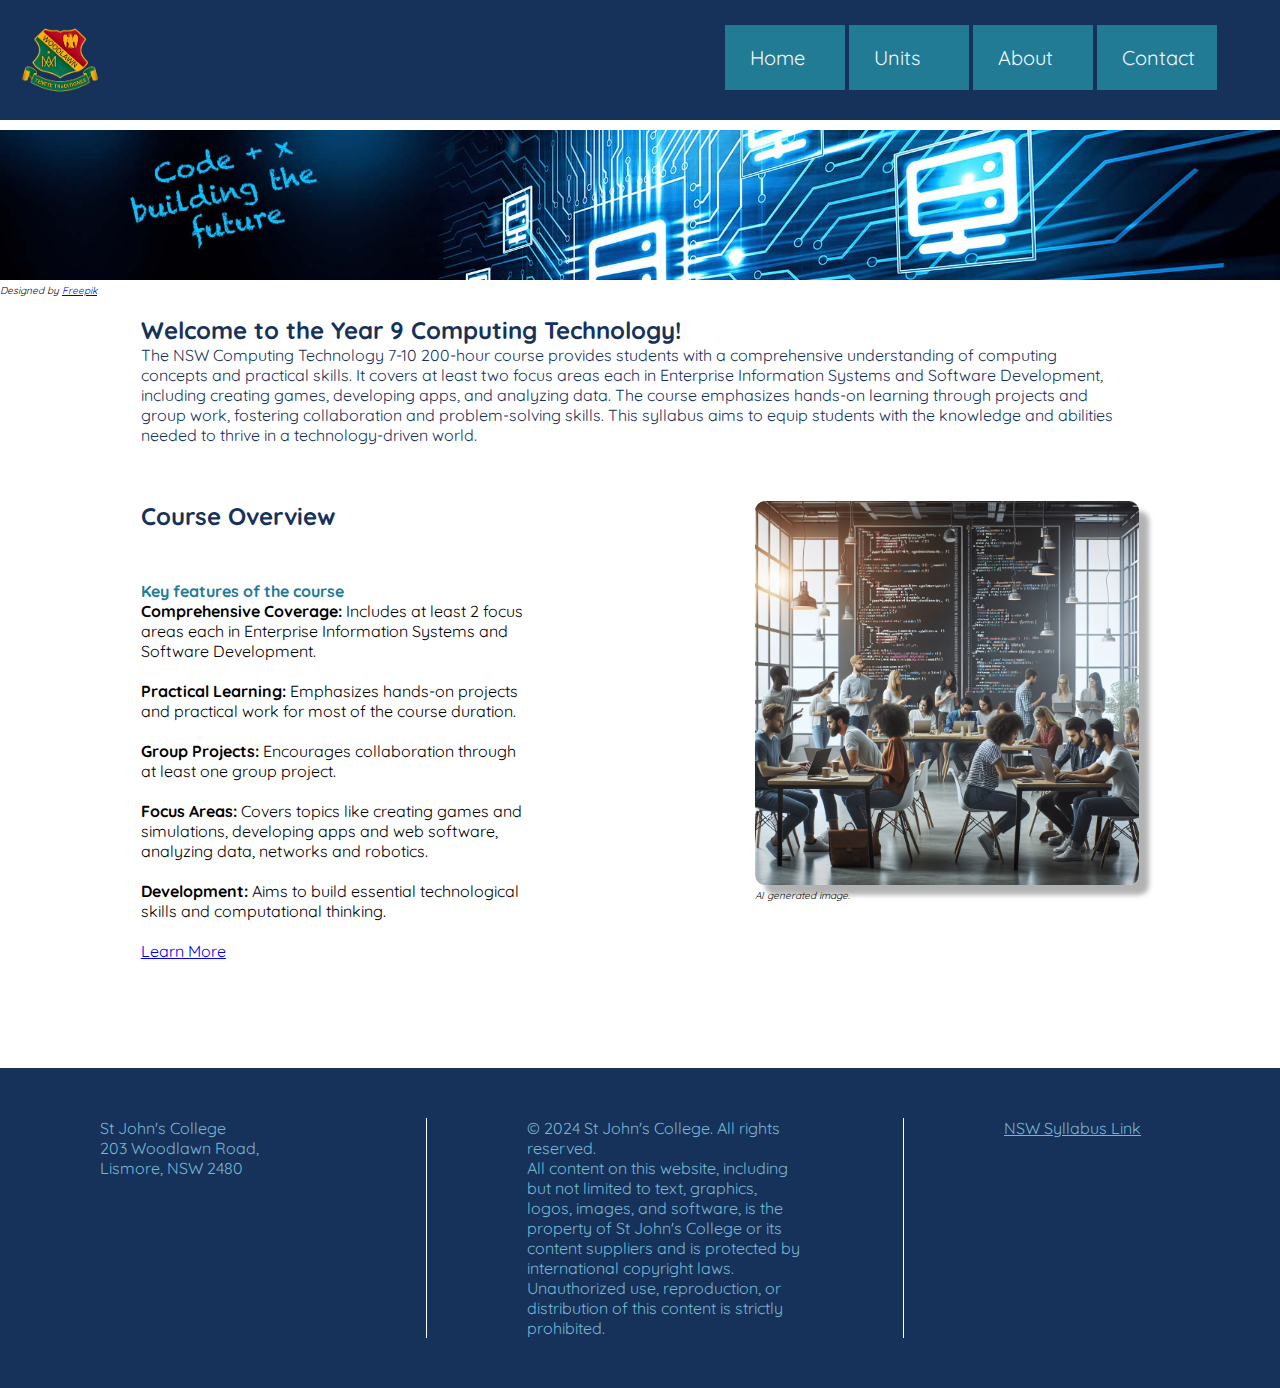
<file: index.html>
<!DOCTYPE html>
<html lang="en">
<head>
    <meta charset="utf-8">
    <meta name="viewport" content="width=device-width, initial-scale=1.0">
    <link rel="preconnect" href="https://fonts.googleapis.com">
    <link rel="preconnect" href="https://fonts.gstatic.com" crossorigin>
    <link href="https://fonts.googleapis.com/css2?family=Quicksand:wght@300..700&display=swap" rel="stylesheet">
    <link rel="stylesheet" href="main-header.css">
    <link rel="stylesheet" href="main-content.css">
    <title>Home Page</title>
</head>
<body>
    <div class="header">
        <div class="logo-box">
            <img class="logo" src="images/school-logo.png">
        </div>
        <div class="space-filler">
            <!--Space filler-->
        </div>
        <nav>
            <ul class="table">
                <li><a class="home" href="index.html">Home</a></li>
                <li>
                    <a class="units" href="units.html">Units</a>
                    <ul class="dropdown">
                        <li>
                            <a class="game-dev" href="gamedev.html">Game Development</a>
                            <ul class="level2-droplist1">
                                <li><a href="pygame.html">PyGame</a></li>
                                <li><a href="godot.html">GoDot</a></li>
                            </ul>
                        </li>
                        <li>
                            <a class="web-dev" href="webdev.html">Web Development</a>
                            <ul class="level2-droplist2">
                                <li><a href="htmlpage.html">HTML</a></li>
                                <li><a href="csspage.html">CSS</a></li>
                                <li><a href="javascriptpage.html">JavaScript</a></li>
                            </ul>
                        </li>
                        <li>
                            <a class="microcomp" href="microcomp.html">Microcomputers</a>
                            <ul class="level2-droplist3">
                                <li><a href="microbit.html">MicroBits</a></li>
                                <li><a href="raspberry.html">Raspberry Pi</a></li>
                            </ul>
                        </li>
                        <li><a class="robotics" href="robotics.html">Robotics</a></li>
                    </ul>
                </li>
                <li><a class="about" href="about.html">About</a></li>
                <li><a class="contact" href="contact.html">Contact</a></li>
            </ul>
        </nav>
    </div>
    <div class="div02">
        <img class="main-image" src="images/website-hosting-concept-with-circuits-cropped-small-slogan.jpg" alt="main image of circuits">
        <p class="attribute">Designed by <a href="http://www.freepik.com/">Freepik</a></p>
    </div> 

    <div class="welcome-box">
        <h2>Welcome to the Year 9 Computing Technology!</h2>
            <p> The NSW Computing Technology 7-10 200-hour course provides students with a comprehensive 
                understanding of computing concepts and practical skills. It covers at least two focus areas 
                each in Enterprise Information Systems and Software Development, including creating games, 
                developing apps, and analyzing data. The course emphasizes hands-on learning through projects 
                and group work, fostering collaboration and problem-solving skills. This syllabus aims to equip 
                students with the knowledge and abilities needed to thrive in a technology-driven world.
            </p>
    </div>
    <div class="content">
        <div class="content-box1">
            <h2>Course Overview</h2>
            
            <div class="unit2">
            <p><span>Key features of the course</span>
            <br>
            <strong>Comprehensive Coverage:</strong> Includes at least 2 focus areas each in Enterprise Information 
            Systems and Software Development.
            <br>
            <br>
            <strong>Practical Learning:</strong> Emphasizes hands-on projects and practical work for most of the course 
            duration.
            <br>
            <br>
            <strong>Group Projects:</strong> Encourages collaboration through at least one group project.
            <br>
            <br>
            <strong>Focus Areas:</strong> Covers topics like creating games and simulations, developing apps 
            and web software, analyzing data, networks and robotics.
            <br>
            <br>
            <strong>Development:</strong> Aims to build essential technological skills and computational thinking. 
            <br>
            <br>
            <a href="units.html">Learn More</a></p>
            </div>
            
        </div>
        <div class="content-box2">
            <img src="images/AI-ImageOfPeople.jpeg" alt="AI image of students collaborating in a classroom">
            <p class="attribute">AI generated image.
            </p>
        </div>
    </div>
    <div class="footer">
        
        <div class="details">
            <p>St John's College<br>
                203 Woodlawn Road,<br>
                Lismore, NSW 2480</p>
        </div>
        <div class="copyright">
            <p>&copy; 2024 St John's College. All rights reserved.</p>
        <p>All content on this website, including but not limited to text, graphics, logos, images, and software, is the property of St John's College or its content suppliers and is protected by international copyright laws. Unauthorized use, reproduction, or distribution of this content is strictly prohibited.</p>
        </div>
        <div class="syllabus">
           <a href="https://curriculum.nsw.edu.au/learning-areas/tas/computing-technology-7-10-2022/overview" target="_blank">NSW Syllabus Link</a> 
        </div>

    </div>

</body>
</html>
</file>
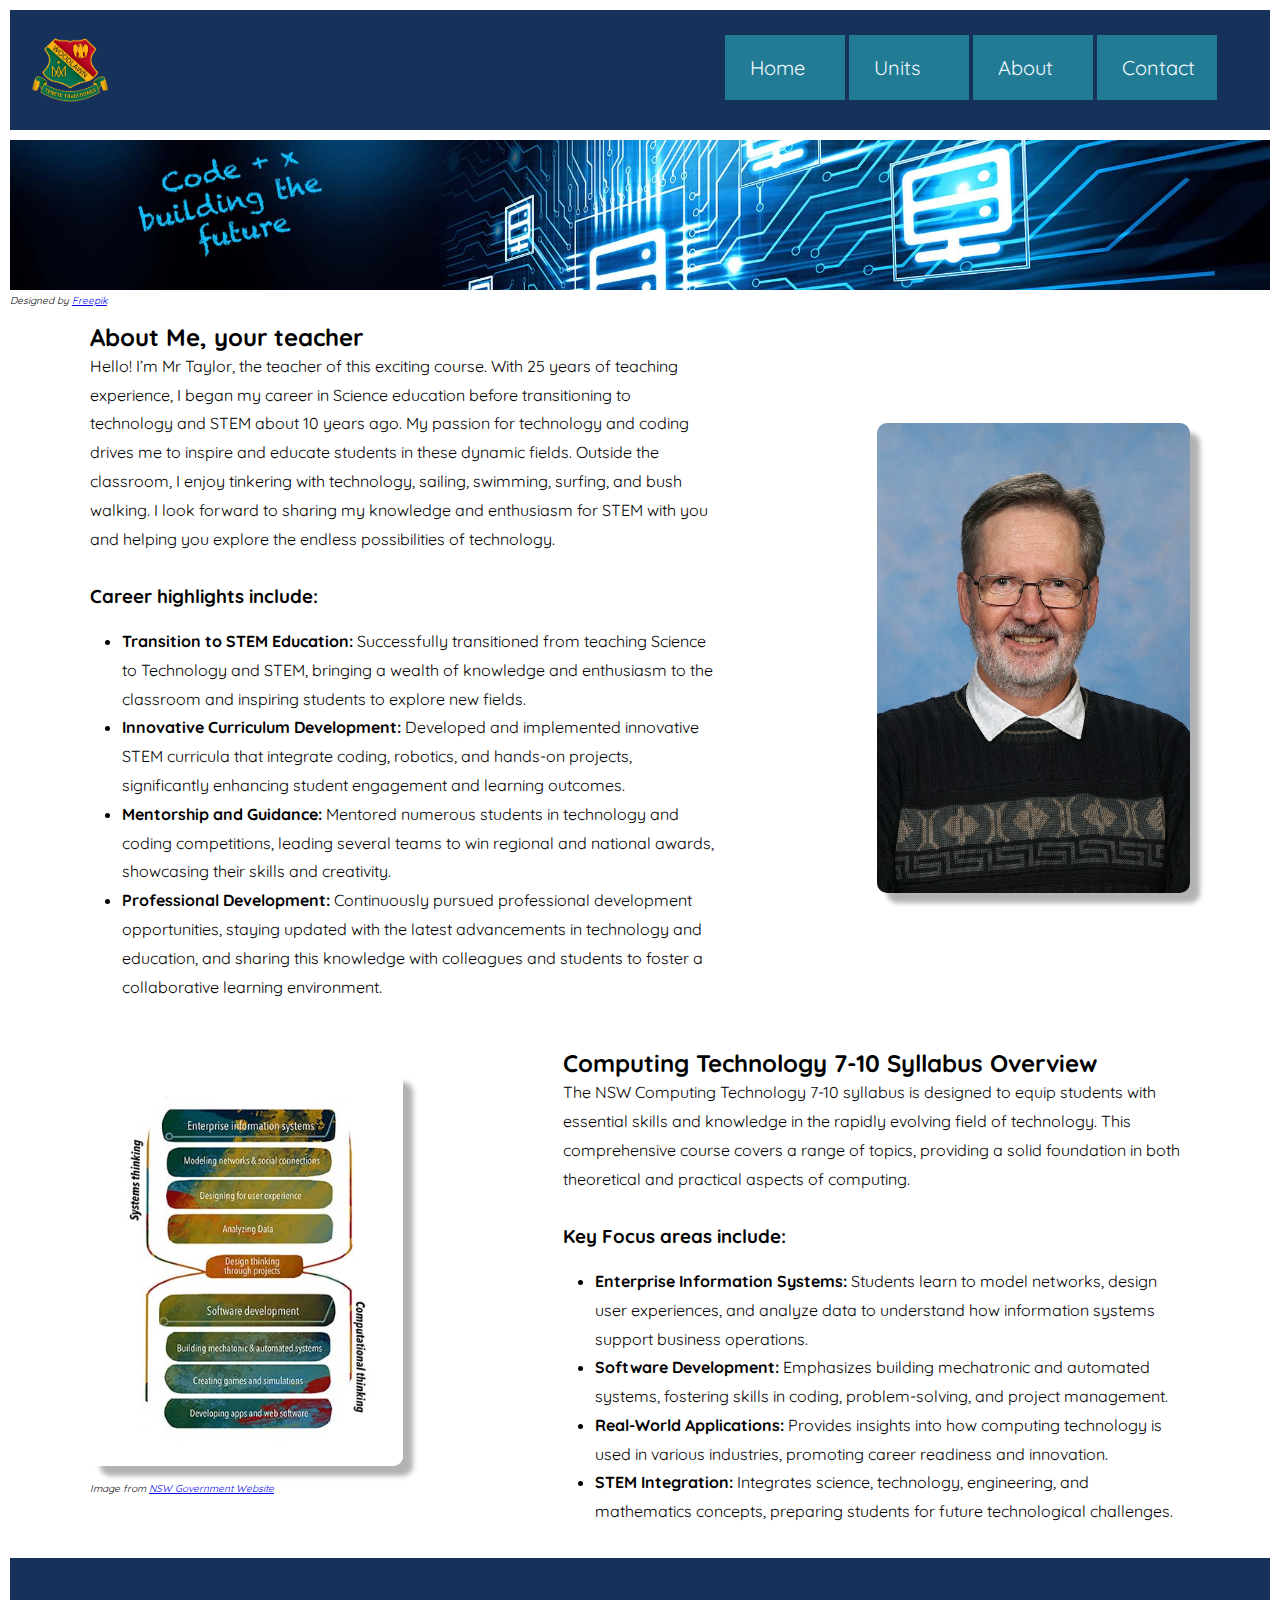
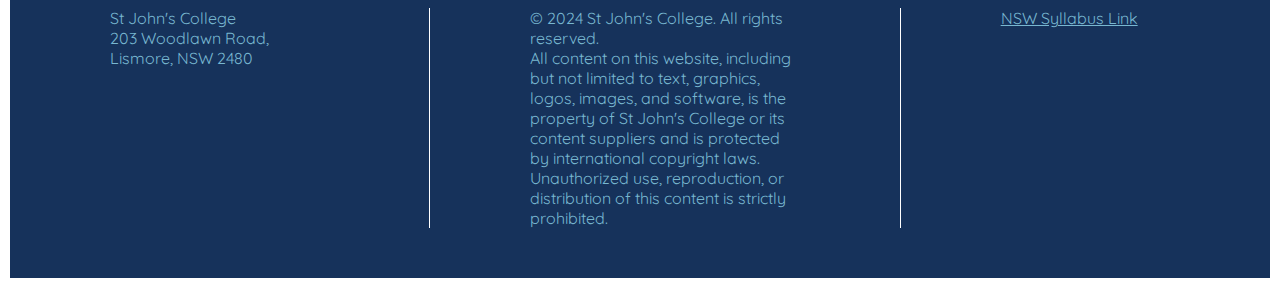
<file: about.html>
<!DOCTYPE html>
<html lang="en">
<head>
    <meta charset="utf-8">
    <meta name="viewport" content="width=device-width, initial-scale=1.0">
    <link rel="preconnect" href="https://fonts.googleapis.com">
    <link rel="preconnect" href="https://fonts.gstatic.com" crossorigin>
    <link href="https://fonts.googleapis.com/css2?family=Quicksand:wght@300..700&display=swap" rel="stylesheet">
    <link rel="stylesheet" href="main-header.css">
    <link rel="stylesheet" href="about-content.css">
    <title>About</title>
</head>
<body>
    <div class="header">
        <div class="logo-box">
            <img class="logo" src="images/school-logo.png">
        </div>
        <div class="space-filler">
            <!--Space filler-->
        </div>
        <nav>
            <ul class="table">
                <li><a class="home" href="index.html">Home</a></li>
                <li>
                    <a class="units" href="units.html">Units</a>
                    <ul class="dropdown">
                        <li>
                            <a class="game-dev" href="gamedev.html">Game Development</a>
                            <ul class="level2-droplist1">
                                <li><a href="pygame.html">PyGame</a></li>
                                <li><a href="godot.html">GoDot</a></li>
                            </ul>
                        </li>
                        <li>
                            <a class="web-dev" href="webdev.html">Web Development</a>
                            <ul class="level2-droplist2">
                                <li><a href="htmlpage.html">HTML</a></li>
                                <li><a href="csspage.html">CSS</a></li>
                                <li><a href="javascriptpage.html">JavaScript</a></li>
                            </ul>
                        </li>
                        <li>
                            <a class="microcomp" href="microcomp.html">Microcomputers</a>
                            <ul class="level2-droplist3">
                                <li><a href="microbit.html">MicroBits</a></li>
                                <li><a href="raspberry.html">Raspberry Pi</a></li>
                            </ul>
                        </li>
                        <li><a class="robotics" href="robotics.html">Robotics</a></li>
                    </ul>
                </li>
                <li><a class="about" href="about.html">About</a></li>
                <li><a class="contact" href="contact.html">Contact</a></li>
            </ul>
        </nav>
    </div>
    <div class="div02">
        <img class="main-image" src="images/website-hosting-concept-with-circuits-cropped-small-slogan.jpg" alt="main image of circuits">
        <p class="attribute">Designed by <a href="http://www.freepik.com/">Freepik</a></p>
    </div> 

    <div class="container">
        <div class="box profile-text">
            <h2>About Me, your teacher</h2>
            <p>Hello! I’m Mr Taylor, the teacher of this exciting course. With 25 years of teaching experience, 
                I began my career in Science education before transitioning to technology and STEM about 10 years 
                ago. My passion for technology and coding drives me to inspire and educate students in these dynamic 
                fields. Outside the classroom, I enjoy tinkering with technology, sailing, swimming, surfing, and 
                bush walking. I look forward to sharing my knowledge and enthusiasm for STEM with you and helping 
                you explore the endless possibilities of technology.</p>
                <br>
                <h3>Career highlights include:</h3>
                <ul>
                    <li><strong>Transition to STEM Education:</strong> Successfully transitioned from teaching Science to Technology and STEM, bringing a wealth of knowledge and enthusiasm to the classroom and inspiring students to explore new fields.</li>
                    <li><strong>Innovative Curriculum Development:</strong> Developed and implemented innovative STEM curricula that integrate coding, robotics, and hands-on projects, significantly enhancing student engagement and learning outcomes.</li>
                    <li><strong>Mentorship and Guidance:</strong> Mentored numerous students in technology and coding competitions, leading several teams to win regional and national awards, showcasing their skills and creativity.</li>
                    <li><strong>Professional Development:</strong> Continuously pursued professional development opportunities, staying updated with the latest advancements in technology and education, and sharing this knowledge with colleagues and students to foster a collaborative learning environment.</li>
                </ul>
        </div>
        <div class="box profile-img">
            <img src="images/Taylor Scott.jpg" alt="Portrait photo of Mr Taylor">
        </div>
        
    </div>
    <div class="container">
        <div class="box syllabus-img"><img src="images/Syllabus-Graphic-small400.jpg" alt="Graphic overview of the syllabus">
            <p class="attribute">Image from 
                <a href="https://curriculum.nsw.edu.au/learning-areas/tas/computing-technology-7-10-2022/overview">NSW Government Website</a>
            </p>
        </div>
        <div class="box syllabus-text">
            <h2>Computing Technology 7-10 Syllabus Overview</h2>
            <p>The NSW Computing Technology 7-10 syllabus is designed to equip students with essential skills 
                and knowledge in the rapidly evolving field of technology. This comprehensive course covers a 
                range of topics, providing a solid foundation in both theoretical and practical aspects of 
                computing. </p>
                <br>
                <h3>Key Focus areas include:</h3>
                <ul>
                    <li><strong>Enterprise Information Systems:</strong> Students learn to model networks, design user experiences, and analyze data to understand how information systems support business operations.</li>
                    <li><strong>Software Development: </strong> Emphasizes building mechatronic and automated systems, fostering skills in coding, problem-solving, and project management.</li>
                    <li><strong>Real-World Applications: </strong> Provides insights into how computing technology is used in various industries, promoting career readiness and innovation.</li>
                    <li><strong>STEM Integration: </strong> Integrates science, technology, engineering, and mathematics concepts, preparing students for future technological challenges.</li>
                </ul>
        </div>
        
    </div>
    
    
        <div class="footer">
        
        <div class="details">
            <p>St John's College<br>
                203 Woodlawn Road,<br>
                Lismore, NSW 2480</p>
        </div>
        <div class="copyright">
            <p>&copy; 2024 St John's College. All rights reserved.</p>
        <p>All content on this website, including but not limited to text, graphics, logos, images, and software, is the property of St John's College or its content suppliers and is protected by international copyright laws. Unauthorized use, reproduction, or distribution of this content is strictly prohibited.</p>
        </div>
        <div class="syllabus">
           <a href="https://curriculum.nsw.edu.au/learning-areas/tas/computing-technology-7-10-2022/overview" target="_blank">NSW Syllabus Link</a> 
        </div>

    </div>
</body>
</html>
</file>
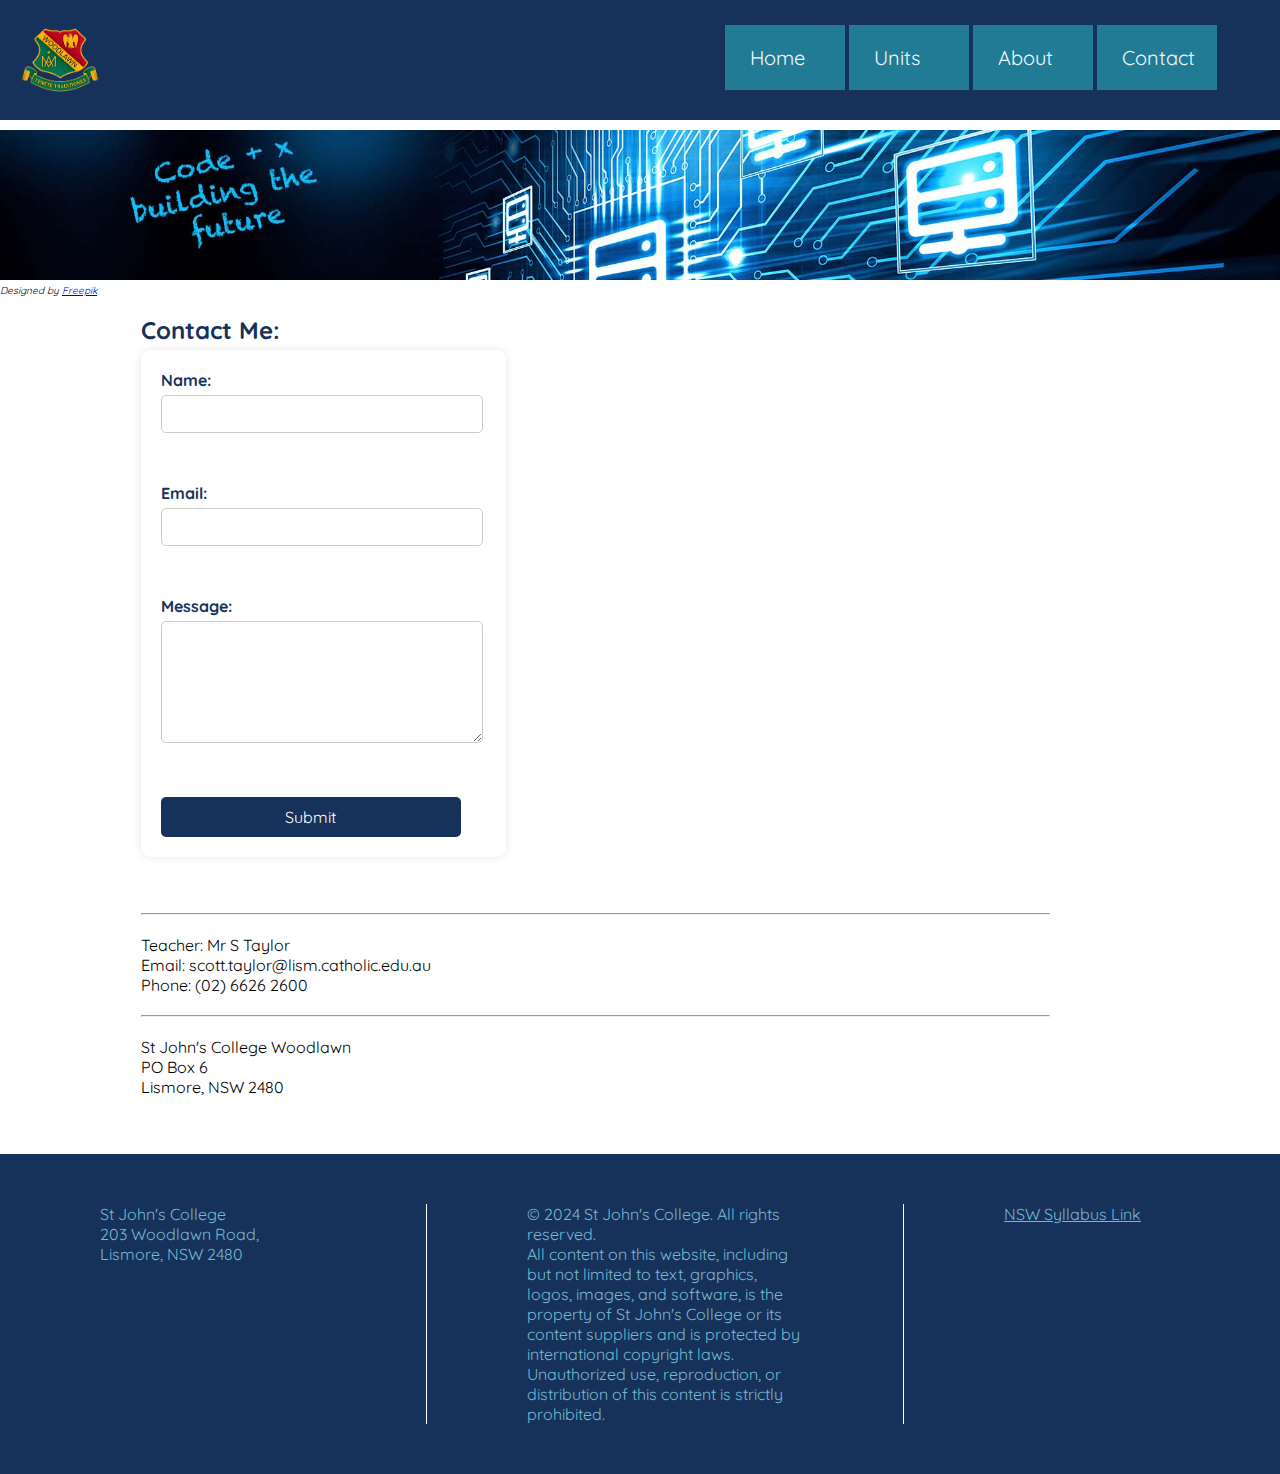
<file: contact.html>
<!DOCTYPE html>
<html lang="en">
<head>
    <meta charset="utf-8">
    <meta name="viewport" content="width=device-width, initial-scale=1.0">
    <link rel="preconnect" href="https://fonts.googleapis.com">
    <link rel="preconnect" href="https://fonts.gstatic.com" crossorigin>
    <link href="https://fonts.googleapis.com/css2?family=Quicksand:wght@300..700&display=swap" rel="stylesheet">
    <link rel="stylesheet" href="main-header.css">
    <link rel="stylesheet" href="contact-content.css">
    <title>Home Page</title>
</head>
<body>
    <div class="header">
        <div class="logo-box">
            <img class="logo" src="images/school-logo.png">
        </div>
        <div class="space-filler">
            <!--Space filler-->
        </div>
        <nav>
            <ul class="table">
                <li><a class="home" href="index.html">Home</a></li>
                <li>
                    <a class="units" href="units.html">Units</a>
                    <ul class="dropdown">
                        <li>
                            <a class="game-dev" href="gamedev.html">Game Development</a>
                            <ul class="level2-droplist1">
                                <li><a href="pygame.html">PyGame</a></li>
                                <li><a href="godot.html">GoDot</a></li>
                            </ul>
                        </li>
                        <li>
                            <a class="web-dev" href="webdev.html">Web Development</a>
                            <ul class="level2-droplist2">
                                <li><a href="htmlpage.html">HTML</a></li>
                                <li><a href="csspage.html">CSS</a></li>
                                <li><a href="javascriptpage.html">JavaScript</a></li>
                            </ul>
                        </li>
                        <li>
                            <a class="microcomp" href="microcomp.html">Microcomputers</a>
                            <ul class="level2-droplist3">
                                <li><a href="microbit.html">MicroBits</a></li>
                                <li><a href="raspberry.html">Raspberry Pi</a></li>
                            </ul>
                        </li>
                        <li><a class="robotics" href="robotics.html">Robotics</a></li>
                    </ul>
                </li>
                <li><a class="about" href="about.html">About</a></li>
                <li><a class="contact" href="contact.html">Contact</a></li>
            </ul>
        </nav>
    </div>
    <div class="div02">
        <img class="main-image" src="images/website-hosting-concept-with-circuits-cropped-small-slogan.jpg" alt="main image of circuits">
        <p class="attribute">Designed by <a href="http://www.freepik.com/">Freepik</a></p>
    </div> 

    <div class="message-box">
        <h2>Contact Me:</h2>
        <div class="contact-form-container">
            <form id="contactForm">
                <label for="name">Name:</label>
                <input type="text" id="name" name="name">
                <span class="error" id="nameError"></span><br><br>
    
                <label for="email">Email:</label>
                <input type="text" id="email" name="email">
                <span class="error" id="emailError"></span><br><br>
    
                <label for="message">Message:</label>
                <textarea id="message" name="message"></textarea>
                <span class="error" id="messageError"></span><br><br>
    
                <button type="submit">Submit</button>
            </form>
        </div>
        <script src="Scripts/validation.js"></script>
    </div>
    <div class="content">
        <div class="content-box1">
            <hr>
            <br>
            <p>Teacher: Mr S Taylor</p>
            <p>Email: scott.taylor@lism.catholic.edu.au</p>
            <p>Phone: (02) 6626 2600</p>
            <br>
            <hr>
            <br>
            <p>St John's College Woodlawn</p>
            <p>PO Box 6</p>
            <p>Lismore, NSW 2480</p>
        </div>
        
    </div>
    <div class="footer">
        
        <div class="details">
            <p>St John's College<br>
                203 Woodlawn Road,<br>
                Lismore, NSW 2480</p>
        </div>
        <div class="copyright">
            <p>&copy; 2024 St John's College. All rights reserved.</p>
        <p>All content on this website, including but not limited to text, graphics, logos, images, and software, is the property of St John's College or its content suppliers and is protected by international copyright laws. Unauthorized use, reproduction, or distribution of this content is strictly prohibited.</p>
        </div>
        <div class="syllabus">
           <a href="https://curriculum.nsw.edu.au/learning-areas/tas/computing-technology-7-10-2022/overview" target="_blank">NSW Syllabus Link</a> 
        </div>

    </div>

</body>
</html>
</file>
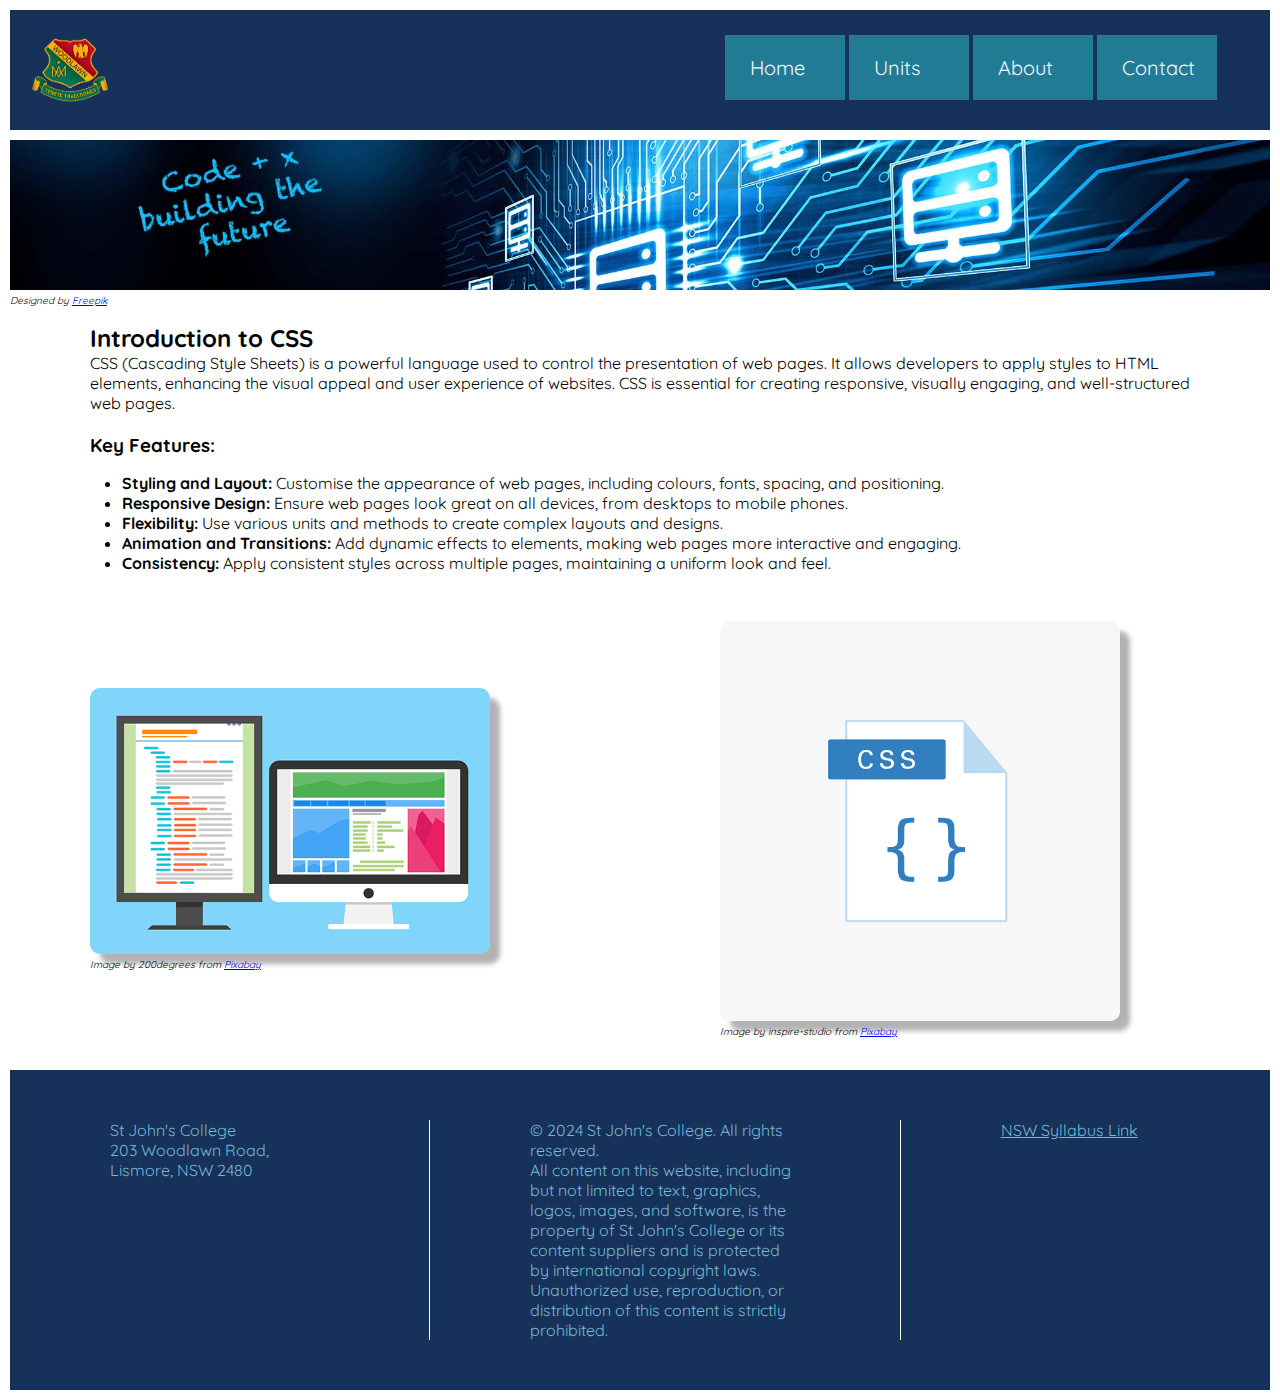
<file: csspage.html>
<!DOCTYPE html>
<html lang="en">
<head>
    <meta charset="utf-8">
    <meta name="viewport" content="width=device-width, initial-scale=1.0">
    <link rel="preconnect" href="https://fonts.googleapis.com">
    <link rel="preconnect" href="https://fonts.gstatic.com" crossorigin>
    <link href="https://fonts.googleapis.com/css2?family=Quicksand:wght@300..700&display=swap" rel="stylesheet">
    <link rel="stylesheet" href="main-header.css">
    <link rel="stylesheet" href="css-content.css">
    <title>CSS Page</title>
</head>
<body>
    <div class="header">
        <div class="logo-box">
            <img class="logo" src="images/school-logo.png">
        </div>
        <div class="space-filler">
            <!--Space filler-->
        </div>
        <nav>
            <ul class="table">
                <li><a class="home" href="index.html">Home</a></li>
                <li>
                    <a class="units" href="units.html">Units</a>
                    <ul class="dropdown">
                        <li>
                            <a class="game-dev" href="gamedev.html">Game Development</a>
                            <ul class="level2-droplist1">
                                <li><a href="pygame.html">PyGame</a></li>
                                <li><a href="godot.html">GoDot</a></li>
                            </ul>
                        </li>
                        <li>
                            <a class="web-dev" href="webdev.html">Web Development</a>
                            <ul class="level2-droplist2">
                                <li><a href="htmlpage.html">HTML</a></li>
                                <li><a href="csspage.html">CSS</a></li>
                                <li><a href="javascriptpage.html">JavaScript</a></li>
                            </ul>
                        </li>
                        <li>
                            <a class="microcomp" href="microcomp.html">Microcomputers</a>
                            <ul class="level2-droplist3">
                                <li><a href="microbit.html">MicroBits</a></li>
                                <li><a href="raspberry.html">Raspberry Pi</a></li>
                            </ul>
                        </li>
                        <li><a class="robotics" href="robotics.html">Robotics</a></li>
                    </ul>
                </li>
                <li><a class="about" href="about.html">About</a></li>
                <li><a class="contact" href="contact.html">Contact</a></li>
            </ul>
        </nav>
    </div>
    <div class="div02">
        <img class="main-image" src="images/website-hosting-concept-with-circuits-cropped-small-slogan.jpg" alt="main image of circuits">
        <p class="attribute">Designed by <a href="http://www.freepik.com/">Freepik</a></p>
    </div> 

    <div class="container">
        <div class="box intro-text">
            <h2>Introduction to CSS</h2>
            <p>CSS (Cascading Style Sheets) is a powerful language used to control the presentation of web pages. 
                It allows developers to apply styles to HTML elements, enhancing the visual appeal and user experience 
                of websites. CSS is essential for creating responsive, visually engaging, and well-structured web pages.</p>
                <br>
                <h3>Key Features:</h3>
                <ul>
                    <li><strong>Styling and Layout:</strong> Customise the appearance of web pages, including colours, fonts, spacing, and positioning.</li>
                    <li><strong>Responsive Design:</strong> Ensure web pages look great on all devices, from desktops to mobile phones.</li>
                    <li><strong>Flexibility:</strong> Use various units and methods to create complex layouts and designs.</li>
                    <li><strong>Animation and Transitions:</strong> Add dynamic effects to elements, making web pages more interactive and engaging.</li>
                    <li><strong>Consistency:</strong> Apply consistent styles across multiple pages, maintaining a uniform look and feel.</li>
                </ul>
        </div>
        
        
    </div>
    
   
    <div class="container">
        <div class="box image-left"><img src="images/css-dualscreens-image.webp" alt="Graphic image of dual computer screens">
            <p class="attribute">Image by 200degrees from
                <a href="https://pixabay.com//?utm_source=link-attribution&utm_medium=referral&utm_campaign=image&utm_content=1076536">Pixabay</a>
            </p>
        </div>
        
        <div class="box image-right"><img src="images/css3-image.webp" alt="Image of CSS logo">
            <p class="attribute">Image by inspire-studio from
                <a href="https://pixabay.com//?utm_source=link-attribution&utm_medium=referral&utm_campaign=image&utm_content=1076536">Pixabay</a>
            </p>
        </div>
    </div>

    <div class="footer">
        
        <div class="details">
            <p>St John's College<br>
                203 Woodlawn Road,<br>
                Lismore, NSW 2480</p>
        </div>
        <div class="copyright">
            <p>&copy; 2024 St John's College. All rights reserved.</p>
        <p>All content on this website, including but not limited to text, graphics, logos, images, and software, is the property of St John's College or its content suppliers and is protected by international copyright laws. Unauthorized use, reproduction, or distribution of this content is strictly prohibited.</p>
        </div>
        <div class="syllabus">
           <a href="https://curriculum.nsw.edu.au/learning-areas/tas/computing-technology-7-10-2022/overview" target="_blank">NSW Syllabus Link</a> 
        </div>

    </div>
</body>
</html>
</file>
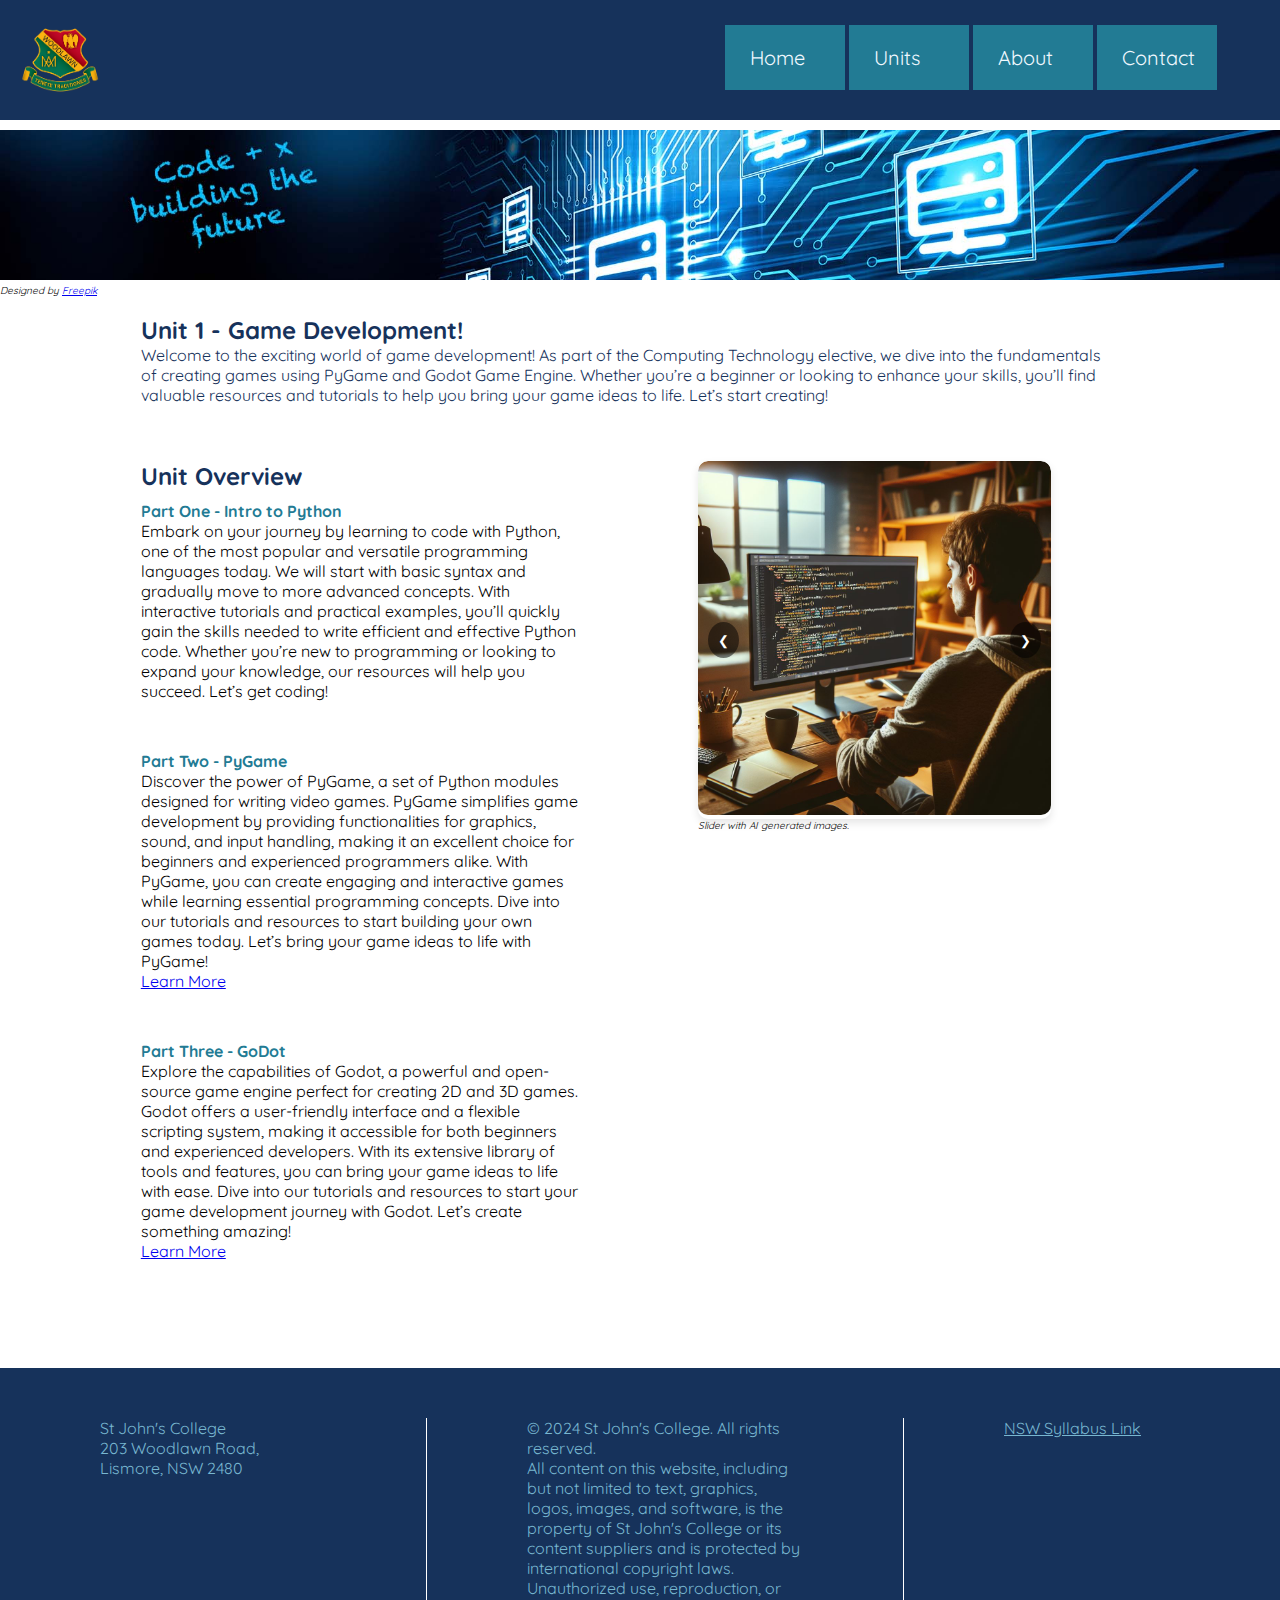
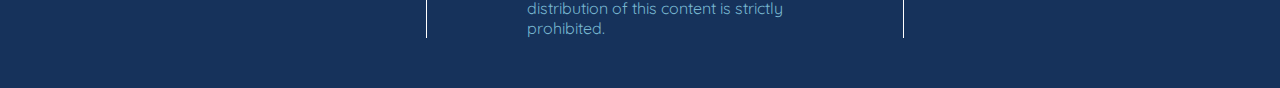
<file: gamedev.html>
<!DOCTYPE html>
<html lang="en">
<head>
    <meta charset="utf-8">
    <meta name="viewport" content="width=device-width, initial-scale=1.0">
    <link rel="preconnect" href="https://fonts.googleapis.com">
    <link rel="preconnect" href="https://fonts.gstatic.com" crossorigin>
    <link href="https://fonts.googleapis.com/css2?family=Quicksand:wght@300..700&display=swap" rel="stylesheet">
    <link rel="stylesheet" href="main-header.css">
    <link rel="stylesheet" href="gamedev-content.css">
    <title>Game Development</title>
</head>
<body>
    <div class="header">
        <div class="logo-box">
            <img class="logo" src="images/school-logo.png">
        </div>
        <div class="space-filler">
            <!--Space filler-->
        </div>
        <nav>
            <ul class="table">
                <li><a class="home" href="index.html">Home</a></li>
                <li>
                    <a class="units" href="units.html">Units</a>
                    <ul class="dropdown">
                        <li>
                            <a class="game-dev" href="gamedev.html">Game Development</a>
                            <ul class="level2-droplist1">
                                <li><a href="pygame.html">PyGame</a></li>
                                <li><a href="godot.html">GoDot</a></li>
                            </ul>
                        </li>
                        <li>
                            <a class="web-dev" href="webdev.html">Web Development</a>
                            <ul class="level2-droplist2">
                                <li><a href="htmlpage.html">HTML</a></li>
                                <li><a href="csspage.html">CSS</a></li>
                                <li><a href="javascriptpage.html">JavaScript</a></li>
                            </ul>
                        </li>
                        <li>
                            <a class="microcomp" href="microcomp.html">Microcomputers</a>
                            <ul class="level2-droplist3">
                                <li><a href="microbit.html">MicroBits</a></li>
                                <li><a href="raspberry.html">Raspberry Pi</a></li>
                            </ul>
                        </li>
                        <li><a class="robotics" href="robotics.html">Robotics</a></li>
                    </ul>
                </li>
                <li><a class="about" href="about.html">About</a></li>
                <li><a class="contact" href="contact.html">Contact</a></li>
            </ul>
        </nav>
    </div>
    <div class="div02">
        <img class="main-image" src="images/website-hosting-concept-with-circuits-cropped-small-slogan.jpg" alt="main image of circuits">
        <p class="attribute">Designed by <a href="http://www.freepik.com/">Freepik</a></p>
    </div> 

    <div class="welcome-box">
        <h2>Unit 1 - Game Development!</h2>
            <p> Welcome to the exciting world of game development! 
                As part of the Computing Technology elective, we dive into the fundamentals 
                of creating games using PyGame and Godot Game Engine. 
                Whether you’re a beginner or looking to enhance your skills, 
                you’ll find valuable resources and tutorials to help you bring 
                your game ideas to life. Let’s start creating!
            </p>
    </div>
    <div class="content">
        <div class="content-box1">
            <h2>Unit Overview</h2>
            <div class="unit1">
            <p><span>Part One - Intro to Python</span>
                <br>
                Embark on your journey by learning to code with Python, 
                one of the most popular and versatile programming languages today. 
                We will start with basic syntax and gradually move to more advanced 
                concepts. With interactive tutorials and practical examples, you’ll 
                quickly gain the skills needed to write efficient and effective Python code. 
                Whether you’re new to programming or looking to expand your knowledge, 
                our resources will help you succeed. Let’s get coding! 
            </p>
            </div>
            <div class="unit2">
            <p><span>Part Two - PyGame</span>
                <br>
                <p>Discover the power of PyGame, a set of Python modules designed for writing video games. 
                    PyGame simplifies game development by providing functionalities for graphics, sound, and 
                    input handling, making it an excellent choice for beginners and experienced programmers 
                    alike. With PyGame, you can create engaging and interactive games while learning essential 
                    programming concepts. Dive into our tutorials and resources to start building your own games today. 
                    Let’s bring your game ideas to life with PyGame!<br><a href="pygame.html">Learn More</a>
                </p>
            </div>
            <div class="unit3">
                <p><span>Part Three - GoDot</span>
                <br>
                <p>Explore the capabilities of Godot, a powerful and open-source game engine perfect for creating 
                    2D and 3D games. Godot offers a user-friendly interface and a flexible scripting system, making 
                    it accessible for both beginners and experienced developers. With its extensive library of tools 
                    and features, you can bring your game ideas to life with ease. Dive into our tutorials and resources 
                    to start your game development journey with Godot. Let’s create something amazing! <br><a href="godot.html">Learn More</a>
                </p>
            </div>
        </div>
        <div class="content-box2">
            <div class="slider">
                <div class="slides">
                    <div class="slide"><img src="images/AI-codingWithPython.jpeg" alt="Image 1"></div>
                    <div class="slide"><img src="images/AI-PyGameCode.jpeg" alt="Image 2"></div>
                    <div class="slide"><img src="images/AI-GoDot1.jpeg" alt="Image 3"></div>
                </div>
                <button class="prev" onclick="moveSlide(-1)">&#10094;</button>
                <button class="next" onclick="moveSlide(1)">&#10095;</button>
            </div>
            <script src="Scripts/script.js"></script>
            <p class="attribute">Slider with AI generated images.
            </p>
        </div>
    </div>
    <div class="footer">
        
        <div class="details">
            <p>St John's College<br>
                203 Woodlawn Road,<br>
                Lismore, NSW 2480</p>
        </div>
        <div class="copyright">
            <p>&copy; 2024 St John's College. All rights reserved.</p>
        <p>All content on this website, including but not limited to text, graphics, logos, images, and software, is the property of St John's College or its content suppliers and is protected by international copyright laws. Unauthorized use, reproduction, or distribution of this content is strictly prohibited.</p>
        </div>
        <div class="syllabus">
           <a href="https://curriculum.nsw.edu.au/learning-areas/tas/computing-technology-7-10-2022/overview" target="_blank">NSW Syllabus Link</a> 
        </div>

    </div>

</body>
</html>
</file>
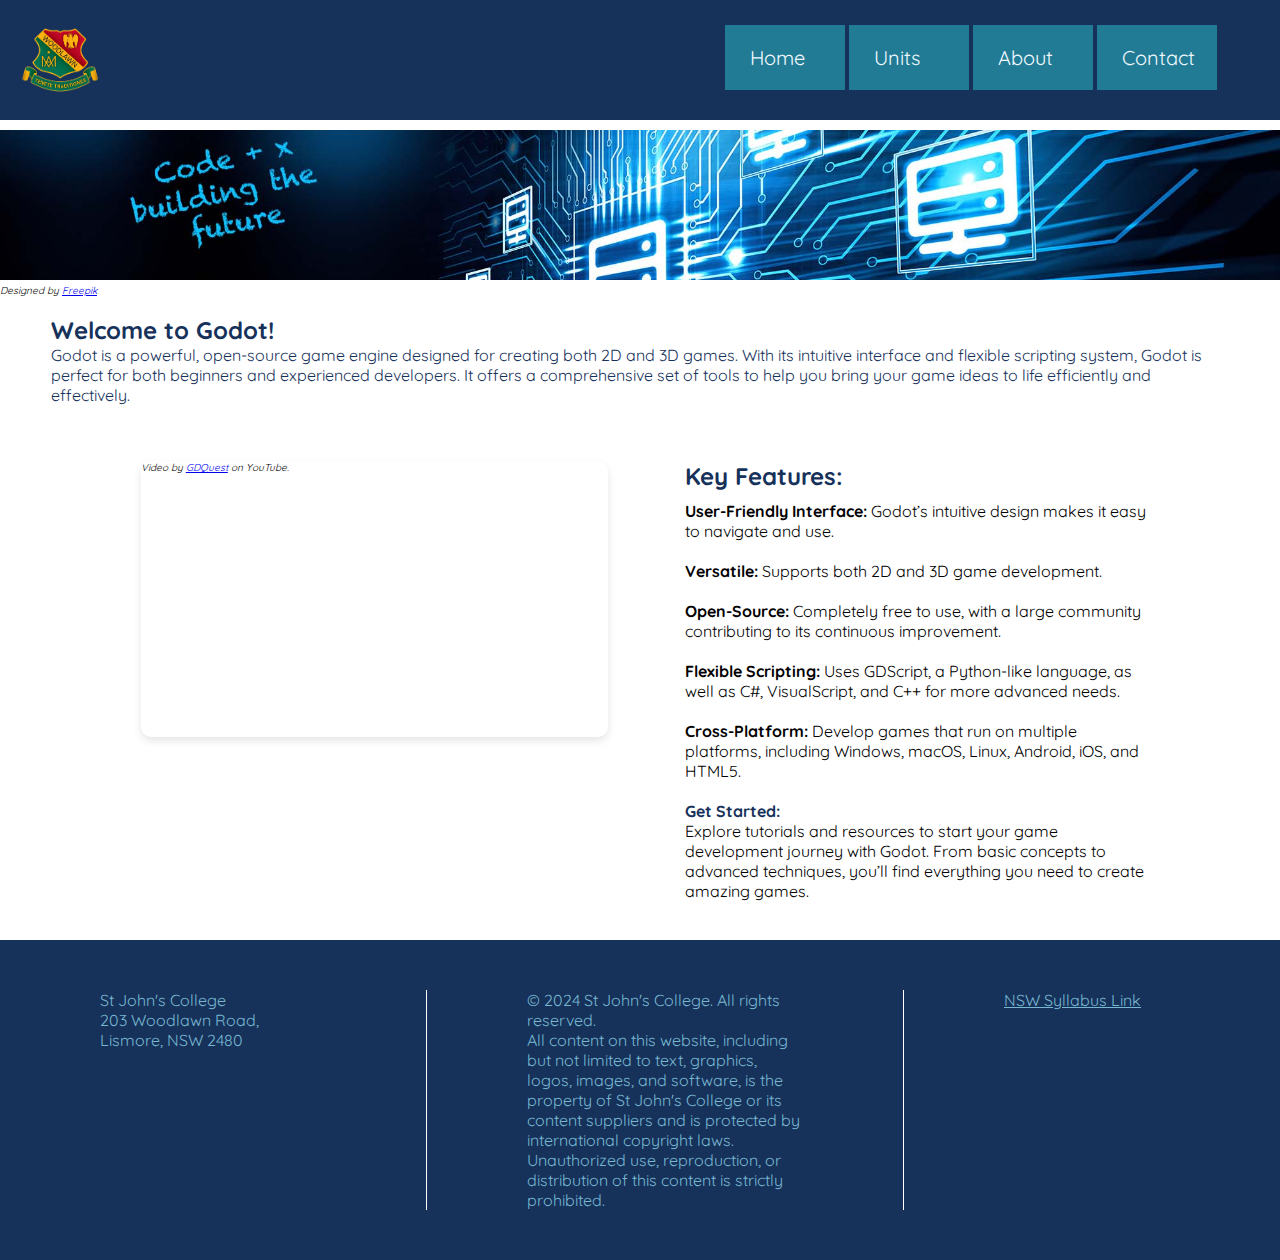
<file: godot.html>
<!DOCTYPE html>
<html lang="en">
<head>
    <meta charset="utf-8">
    <meta name="viewport" content="width=device-width, initial-scale=1.0">
    <link rel="preconnect" href="https://fonts.googleapis.com">
    <link rel="preconnect" href="https://fonts.gstatic.com" crossorigin>
    <link href="https://fonts.googleapis.com/css2?family=Quicksand:wght@300..700&display=swap" rel="stylesheet">
    <link rel="stylesheet" href="main-header.css">
    <link rel="stylesheet" href="godot-content.css">
    <title>GoDot Game Engine</title>
</head>
<body>
    <div class="header">
        <div class="logo-box">
            <img class="logo" src="images/school-logo.png">
        </div>
        <div class="space-filler">
            <!--Space filler-->
        </div>
        <nav>
            <ul class="table">
                <li><a class="home" href="index.html">Home</a></li>
                <li>
                    <a class="units" href="units.html">Units</a>
                    <ul class="dropdown">
                        <li>
                            <a class="game-dev" href="gamedev.html">Game Development</a>
                            <ul class="level2-droplist1">
                                <li><a href="pygame.html">PyGame</a></li>
                                <li><a href="godot.html">GoDot</a></li>
                            </ul>
                        </li>
                        <li>
                            <a class="web-dev" href="webdev.html">Web Development</a>
                            <ul class="level2-droplist2">
                                <li><a href="htmlpage.html">HTML</a></li>
                                <li><a href="csspage.html">CSS</a></li>
                                <li><a href="javascriptpage.html">JavaScript</a></li>
                            </ul>
                        </li>
                        <li>
                            <a class="microcomp" href="microcomp.html">Microcomputers</a>
                            <ul class="level2-droplist3">
                                <li><a href="microbit.html">MicroBits</a></li>
                                <li><a href="raspberry.html">Raspberry Pi</a></li>
                            </ul>
                        </li>
                        <li><a class="robotics" href="robotics.html">Robotics</a></li>
                    </ul>
                </li>
                <li><a class="about" href="about.html">About</a></li>
                <li><a class="contact" href="contact.html">Contact</a></li>
            </ul>
        </nav>
    </div>
    <div class="div02">
        <img class="main-image" src="images/website-hosting-concept-with-circuits-cropped-small-slogan.jpg" alt="main image of circuits">
        <p class="attribute">Designed by <a href="http://www.freepik.com/">Freepik</a></p>
    </div> 

    <div class="welcome-box">
        <h2>Welcome to Godot!</h2>
            <p> Godot is a powerful, open-source game engine designed for creating both 2D and 3D games. 
                With its intuitive interface and flexible scripting system, Godot is perfect for both 
                beginners and experienced developers. It offers a comprehensive set of tools to help you 
                bring your game ideas to life efficiently and effectively.
    </div>
    <div class="content">
        <div class="content-media">
            <div class="video-container">
                <iframe width="560" height="315" src="https://www.youtube.com/embed/KjX5llYZ5eQ?si=EqSSMcGTY1WsKmot" 
                title="YouTube video player" frameborder="0" allow="accelerometer; autoplay; clipboard-write; 
                encrypted-media; gyroscope; picture-in-picture; web-share" referrerpolicy="strict-origin-when-cross-origin" 
                allowfullscreen></iframe>
                <p class="attribute">Video by <a href="https://youtu.be/KjX5llYZ5eQ?si=H7zEEu6uLUNnlYYs" 
                    target="_blank">GDQuest</a> on YouTube.</p>
                
            </div>
            
        </div>

        <div class="content-box1">
            <h2>Key Features:</h2>
            <div class="unit1">
            <p>
                <strong>User-Friendly Interface: </strong> Godot’s intuitive design makes it easy to navigate and use.
            <br>
            <br>
            <strong>Versatile:</strong> Supports both 2D and 3D game development.
            <br>
            <br>
            <strong>Open-Source:</strong> Completely free to use, with a large community contributing to its continuous improvement.
            <br>
            <br>
            <strong>Flexible Scripting:</strong> Uses GDScript, a Python-like language, as well as C#, VisualScript, and C++ for more advanced needs.
            <br>
            <br>
            <strong>Cross-Platform:</strong> Develop games that run on multiple platforms, including Windows, macOS, Linux, Android, iOS, and HTML5.
            </div>
            </p>
            <br>
            <p><span>Get Started:</span>
                <br>
                Explore tutorials and resources to start your game development 
                journey with Godot. From basic concepts to advanced techniques, 
                you’ll find everything you need to create amazing games.
        </div>
        
    </div>
    <div class="footer">
        
        <div class="details">
            <p>St John's College<br>
                203 Woodlawn Road,<br>
                Lismore, NSW 2480</p>
        </div>
        <div class="copyright">
            <p>&copy; 2024 St John's College. All rights reserved.</p>
        <p>All content on this website, including but not limited to text, graphics, logos, images, and software, is the property of St John's College or its content suppliers and is protected by international copyright laws. Unauthorized use, reproduction, or distribution of this content is strictly prohibited.</p>
        </div>
        <div class="syllabus">
           <a href="https://curriculum.nsw.edu.au/learning-areas/tas/computing-technology-7-10-2022/overview" target="_blank">NSW Syllabus Link</a> 
        </div>

    </div>

</body>
</html>
</file>
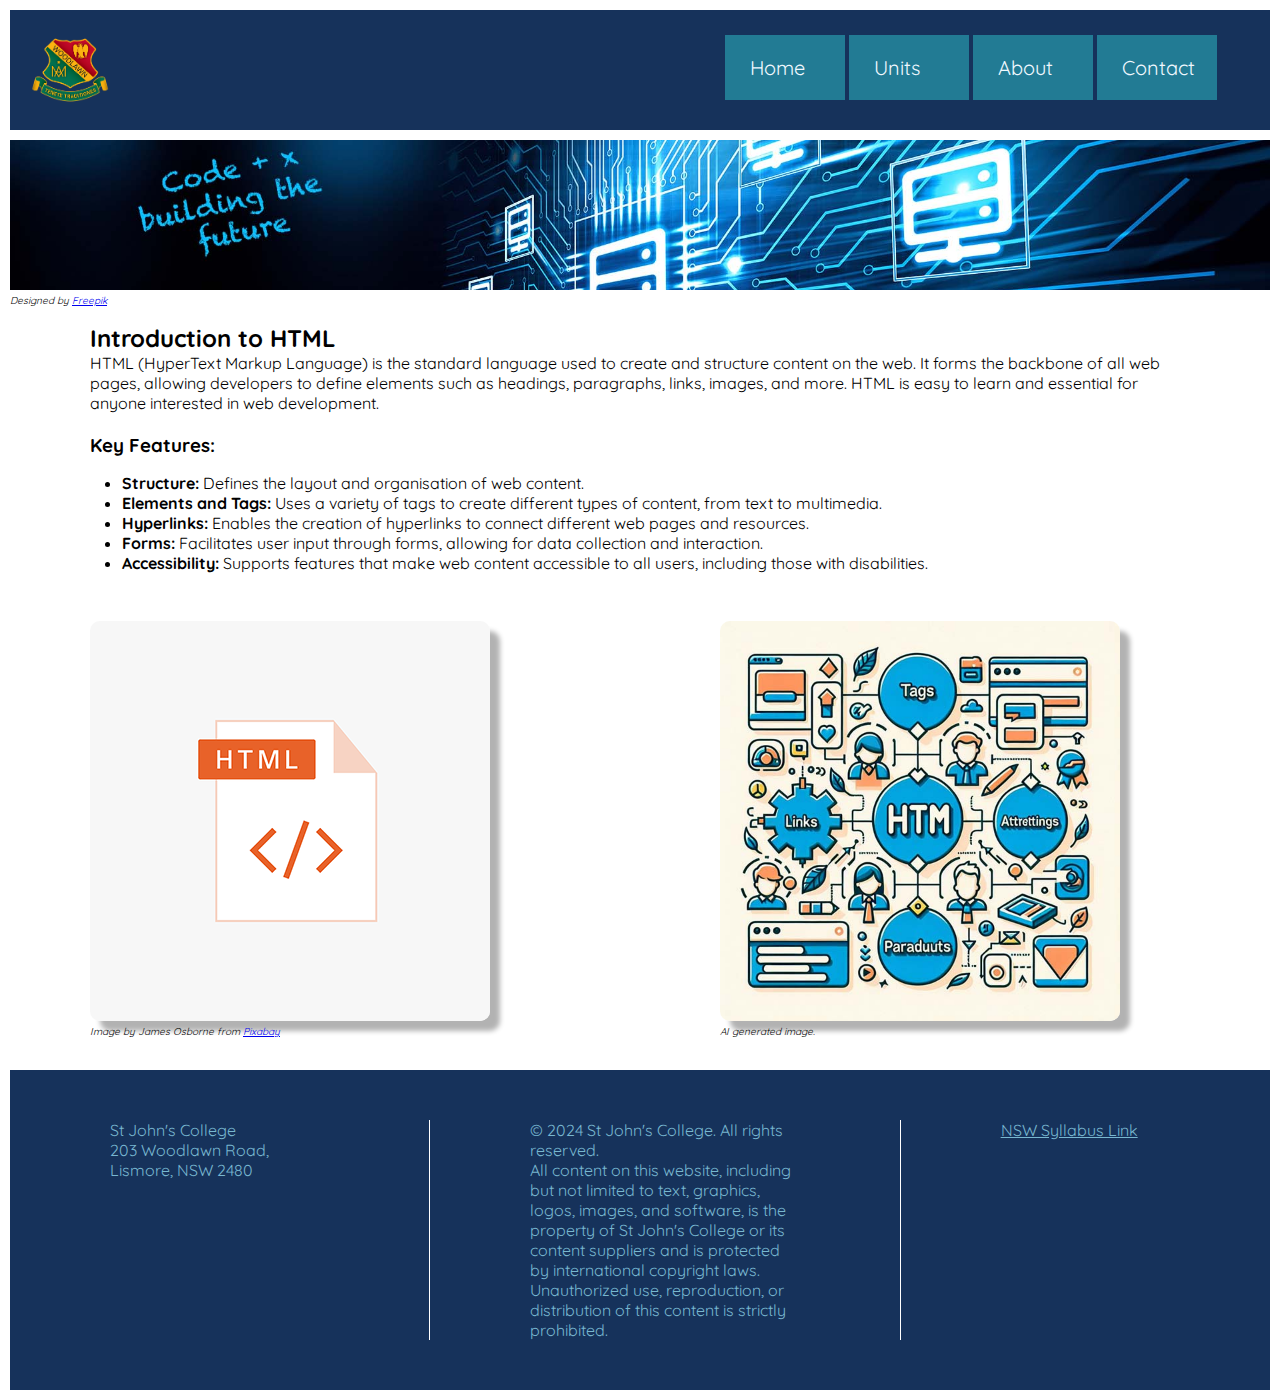
<file: htmlpage.html>
<!DOCTYPE html>
<html lang="en">
<head>
    <meta charset="utf-8">
    <meta name="viewport" content="width=device-width, initial-scale=1.0">
    <link rel="preconnect" href="https://fonts.googleapis.com">
    <link rel="preconnect" href="https://fonts.gstatic.com" crossorigin>
    <link href="https://fonts.googleapis.com/css2?family=Quicksand:wght@300..700&display=swap" rel="stylesheet">
    <link rel="stylesheet" href="main-header.css">
    <link rel="stylesheet" href="html-content.css">
    <title>HTML Page</title>
</head>
<body>
    <div class="header">
        <div class="logo-box">
            <img class="logo" src="images/school-logo.png">
        </div>
        <div class="space-filler">
            <!--Space filler-->
        </div>
        <nav>
            <ul class="table">
                <li><a class="home" href="index.html">Home</a></li>
                <li>
                    <a class="units" href="units.html">Units</a>
                    <ul class="dropdown">
                        <li>
                            <a class="game-dev" href="gamedev.html">Game Development</a>
                            <ul class="level2-droplist1">
                                <li><a href="pygame.html">PyGame</a></li>
                                <li><a href="godot.html">GoDot</a></li>
                            </ul>
                        </li>
                        <li>
                            <a class="web-dev" href="webdev.html">Web Development</a>
                            <ul class="level2-droplist2">
                                <li><a href="htmlpage.html">HTML</a></li>
                                <li><a href="csspage.html">CSS</a></li>
                                <li><a href="javascriptpage.html">JavaScript</a></li>
                            </ul>
                        </li>
                        <li>
                            <a class="microcomp" href="microcomp.html">Microcomputers</a>
                            <ul class="level2-droplist3">
                                <li><a href="microbit.html">MicroBits</a></li>
                                <li><a href="raspberry.html">Raspberry Pi</a></li>
                            </ul>
                        </li>
                        <li><a class="robotics" href="robotics.html">Robotics</a></li>
                    </ul>
                </li>
                <li><a class="about" href="about.html">About</a></li>
                <li><a class="contact" href="contact.html">Contact</a></li>
            </ul>
        </nav>
    </div>
    <div class="div02">
        <img class="main-image" src="images/website-hosting-concept-with-circuits-cropped-small-slogan.jpg" alt="main image of circuits">
        <p class="attribute">Designed by <a href="http://www.freepik.com/">Freepik</a></p>
    </div> 

    <div class="container">
        <div class="box intro-text">
            <h2>Introduction to HTML</h2>
            <p>HTML (HyperText Markup Language) is the standard language used to create 
                and structure content on the web. It forms the backbone of all web pages, 
                allowing developers to define elements such as headings, paragraphs, links, 
                images, and more. HTML is easy to learn and essential for anyone interested 
                in web development.</p>
                <br>
                <h3>Key Features:</h3>
                <ul>
                    <li><strong>Structure:</strong> Defines the layout and organisation of web content.</li>
                    <li><strong>Elements and Tags:</strong> Uses a variety of tags to create different types of content, from text to multimedia.</li>
                    <li><strong>Hyperlinks:</strong> Enables the creation of hyperlinks to connect different web pages and resources.</li>
                    <li><strong>Forms:</strong> Facilitates user input through forms, allowing for data collection and interaction.</li>
                    <li><strong>Accessibility:</strong> Supports features that make web content accessible to all users, including those with disabilities.</li>
                </ul>
        </div>
        
        
    </div>
    
   
    <div class="container">
        <div class="box image-left"><img src="images/html5-image.webp" alt="Image of HTML logo ">
            <p class="attribute">Image by James Osborne from
                <a href="https://pixabay.com//?utm_source=link-attribution&utm_medium=referral&utm_campaign=image&utm_content=1076536">Pixabay</a>
            </p>
        </div>
        
        <div class="box image-right"><img src="images/AI-html-image-small.jpg" alt="Non specific drawing relating to HTML">
            <p class="attribute">AI generated image.
            </p>
        </div>
    </div>

    <div class="footer">
        
        <div class="details">
            <p>St John's College<br>
                203 Woodlawn Road,<br>
                Lismore, NSW 2480</p>
        </div>
        <div class="copyright">
            <p>&copy; 2024 St John's College. All rights reserved.</p>
        <p>All content on this website, including but not limited to text, graphics, logos, images, and software, is the property of St John's College or its content suppliers and is protected by international copyright laws. Unauthorized use, reproduction, or distribution of this content is strictly prohibited.</p>
        </div>
        <div class="syllabus">
           <a href="https://curriculum.nsw.edu.au/learning-areas/tas/computing-technology-7-10-2022/overview" target="_blank">NSW Syllabus Link</a> 
        </div>

    </div>
</body>
</html>
</file>
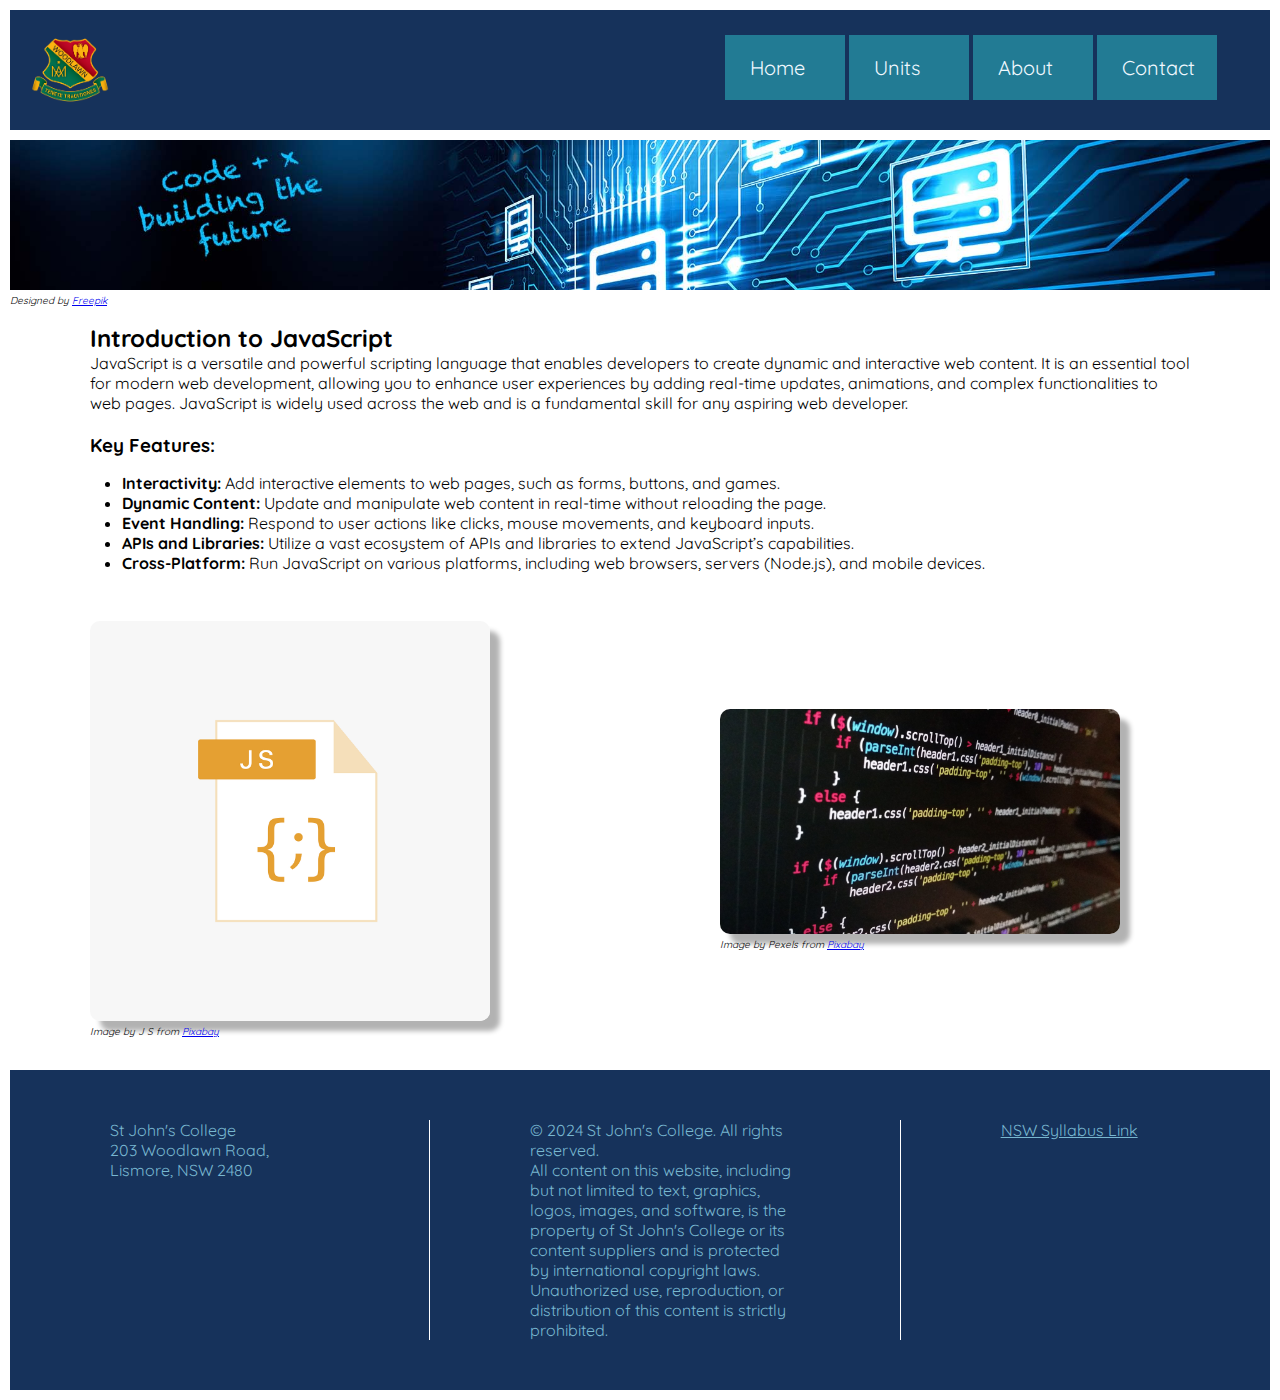
<file: javascriptpage.html>
<!DOCTYPE html>
<html lang="en">
<head>
    <meta charset="utf-8">
    <meta name="viewport" content="width=device-width, initial-scale=1.0">
    <link rel="preconnect" href="https://fonts.googleapis.com">
    <link rel="preconnect" href="https://fonts.gstatic.com" crossorigin>
    <link href="https://fonts.googleapis.com/css2?family=Quicksand:wght@300..700&display=swap" rel="stylesheet">
    <link rel="stylesheet" href="main-header.css">
    <link rel="stylesheet" href="javascript-content.css">
    <title>JavaScript Page</title>
</head>
<body>
    <div class="header">
        <div class="logo-box">
            <img class="logo" src="images/school-logo.png">
        </div>
        <div class="space-filler">
            <!--Space filler-->
        </div>
        <nav>
            <ul class="table">
                <li><a class="home" href="index.html">Home</a></li>
                <li>
                    <a class="units" href="units.html">Units</a>
                    <ul class="dropdown">
                        <li>
                            <a class="game-dev" href="gamedev.html">Game Development</a>
                            <ul class="level2-droplist1">
                                <li><a href="pygame.html">PyGame</a></li>
                                <li><a href="godot.html">GoDot</a></li>
                            </ul>
                        </li>
                        <li>
                            <a class="web-dev" href="webdev.html">Web Development</a>
                            <ul class="level2-droplist2">
                                <li><a href="htmlpage.html">HTML</a></li>
                                <li><a href="csspage.html">CSS</a></li>
                                <li><a href="javascriptpage.html">JavaScript</a></li>
                            </ul>
                        </li>
                        <li>
                            <a class="microcomp" href="microcomp.html">Microcomputers</a>
                            <ul class="level2-droplist3">
                                <li><a href="microbit.html">MicroBits</a></li>
                                <li><a href="raspberry.html">Raspberry Pi</a></li>
                            </ul>
                        </li>
                        <li><a class="robotics" href="robotics.html">Robotics</a></li>
                    </ul>
                </li>
                <li><a class="about" href="about.html">About</a></li>
                <li><a class="contact" href="contact.html">Contact</a></li>
            </ul>
        </nav>
    </div>
    <div class="div02">
        <img class="main-image" src="images/website-hosting-concept-with-circuits-cropped-small-slogan.jpg" alt="main image of circuits">
        <p class="attribute">Designed by <a href="http://www.freepik.com/">Freepik</a></p>
    </div> 

    <div class="container">
        <div class="box intro-text">
            <h2>Introduction to JavaScript</h2>
            <p>JavaScript is a versatile and powerful scripting language that enables developers to create dynamic and 
                interactive web content. It is an essential tool for modern web development, allowing you to enhance 
                user experiences by adding real-time updates, animations, and complex functionalities to web pages. 
                JavaScript is widely used across the web and is a fundamental skill for any aspiring web developer.</p>
                <br>
                <h3>Key Features:</h3>
                <ul>
                    <li><strong>Interactivity: </strong> Add interactive elements to web pages, such as forms, buttons, and games.</li>
                    <li><strong>Dynamic Content:</strong> Update and manipulate web content in real-time without reloading the page.</li>
                    <li><strong>Event Handling:</strong> Respond to user actions like clicks, mouse movements, and keyboard inputs.</li>
                    <li><strong>APIs and Libraries:</strong> Utilize a vast ecosystem of APIs and libraries to extend JavaScript’s capabilities.</li>
                    <li><strong>Cross-Platform:</strong> Run JavaScript on various platforms, including web browsers, servers (Node.js), and mobile devices.</li>
                </ul>
        </div>
        
        
    </div>
    
   
    <div class="container">
        <div class="box image-left"><img src="images/js-image.webp" alt="JavaScript logo ">
            <p class="attribute">Image by J S from
                <a href="https://pixabay.com//?utm_source=link-attribution&utm_medium=referral&utm_campaign=image&utm_content=1076536">Pixabay</a>
            </p>
        </div>
        
        <div class="box image-right"><img src="images/jsOnScreen-image.jpg" alt="Image of JS code on screen">
            <p class="attribute">Image by Pexels from
                <a href="https://pixabay.com//?utm_source=link-attribution&utm_medium=referral&utm_campaign=image&utm_content=1076536">Pixabay</a>
            </p>
        </div>
    </div>

    <div class="footer">
        
        <div class="details">
            <p>St John's College<br>
                203 Woodlawn Road,<br>
                Lismore, NSW 2480</p>
        </div>
        <div class="copyright">
            <p>&copy; 2024 St John's College. All rights reserved.</p>
        <p>All content on this website, including but not limited to text, graphics, logos, images, and software, is the property of St John's College or its content suppliers and is protected by international copyright laws. Unauthorized use, reproduction, or distribution of this content is strictly prohibited.</p>
        </div>
        <div class="syllabus">
           <a href="https://curriculum.nsw.edu.au/learning-areas/tas/computing-technology-7-10-2022/overview" target="_blank">NSW Syllabus Link</a> 
        </div>

    </div>
</body>
</html>
</file>
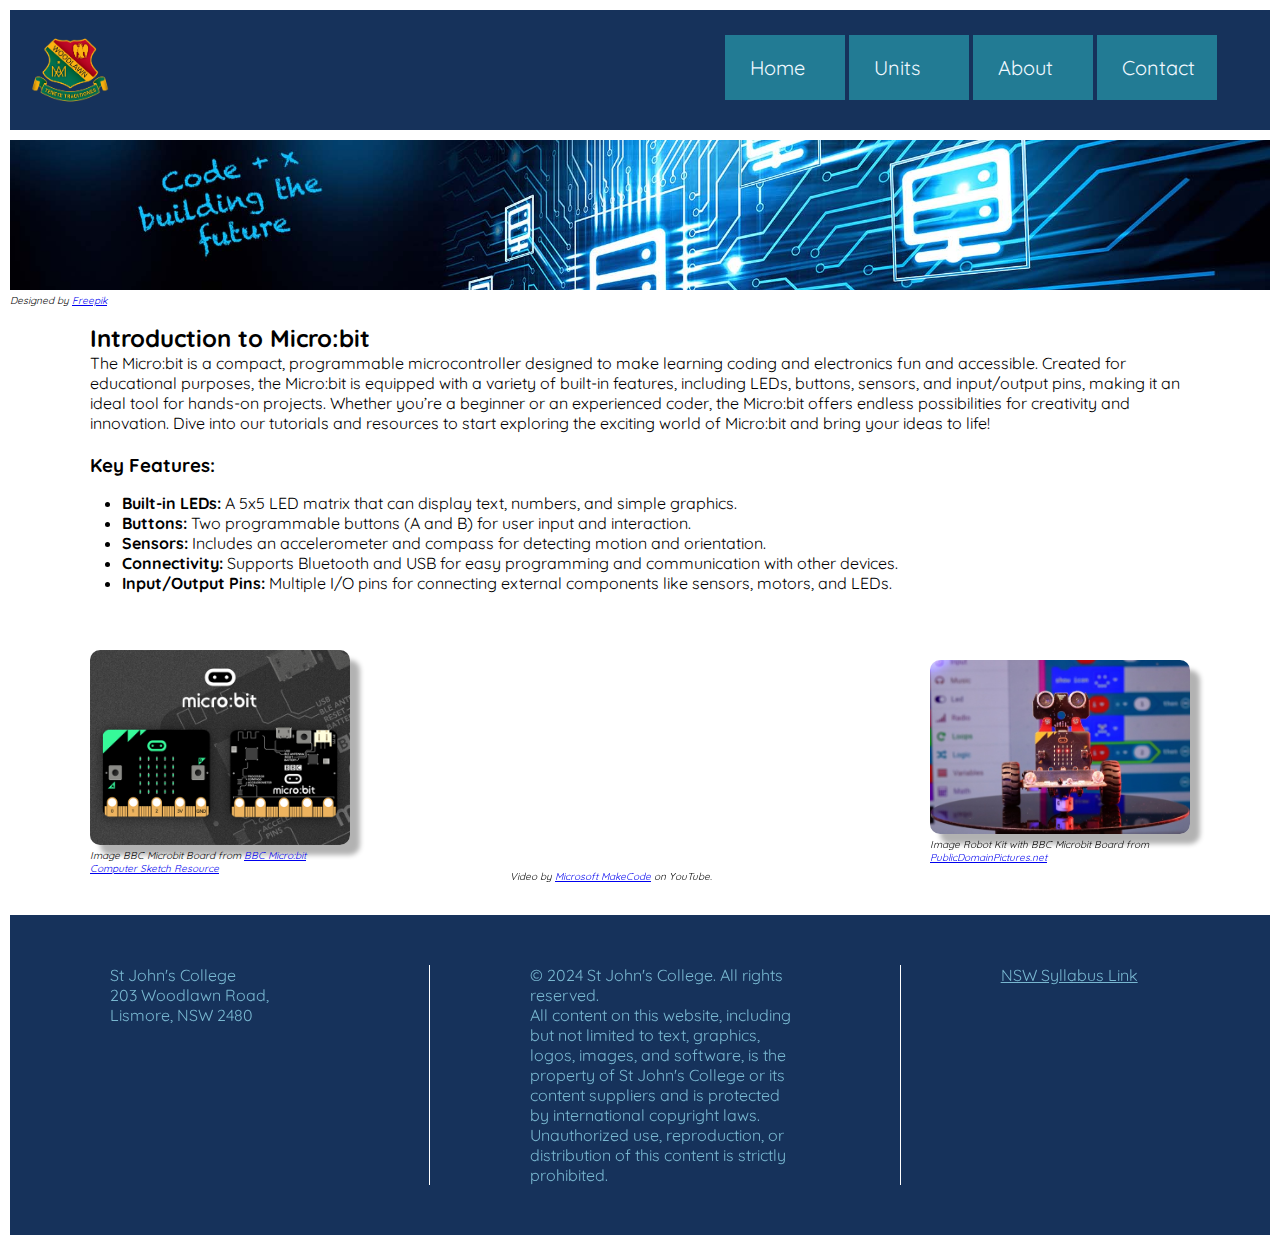
<file: microbit.html>
<!DOCTYPE html>
<html lang="en">
<head>
    <meta charset="utf-8">
    <meta name="viewport" content="width=device-width, initial-scale=1.0">
    <link rel="preconnect" href="https://fonts.googleapis.com">
    <link rel="preconnect" href="https://fonts.gstatic.com" crossorigin>
    <link href="https://fonts.googleapis.com/css2?family=Quicksand:wght@300..700&display=swap" rel="stylesheet">
    <link rel="stylesheet" href="main-header.css">
    <link rel="stylesheet" href="microbit-content.css">
    <title>MicroBit Page</title>
</head>
<body>
    <div class="header">
        <div class="logo-box">
            <img class="logo" src="images/school-logo.png">
        </div>
        <div class="space-filler">
            <!--Space filler-->
        </div>
        <nav>
            <ul class="table">
                <li><a class="home" href="index.html">Home</a></li>
                <li>
                    <a class="units" href="units.html">Units</a>
                    <ul class="dropdown">
                        <li>
                            <a class="game-dev" href="gamedev.html">Game Development</a>
                            <ul class="level2-droplist1">
                                <li><a href="pygame.html">PyGame</a></li>
                                <li><a href="godot.html">GoDot</a></li>
                            </ul>
                        </li>
                        <li>
                            <a class="web-dev" href="webdev.html">Web Development</a>
                            <ul class="level2-droplist2">
                                <li><a href="htmlpage.html">HTML</a></li>
                                <li><a href="csspage.html">CSS</a></li>
                                <li><a href="javascriptpage.html">JavaScript</a></li>
                            </ul>
                        </li>
                        <li>
                            <a class="microcomp" href="microcomp.html">Microcomputers</a>
                            <ul class="level2-droplist3">
                                <li><a href="microbit.html">MicroBits</a></li>
                                <li><a href="raspberry.html">Raspberry Pi</a></li>
                            </ul>
                        </li>
                        <li><a class="robotics" href="robotics.html">Robotics</a></li>
                    </ul>
                </li>
                <li><a class="about" href="about.html">About</a></li>
                <li><a class="contact" href="contact.html">Contact</a></li>
            </ul>
        </nav>
    </div>
    <div class="div02">
        <img class="main-image" src="images/website-hosting-concept-with-circuits-cropped-small-slogan.jpg" alt="main image of circuits">
        <p class="attribute">Designed by <a href="http://www.freepik.com/">Freepik</a></p>
    </div> 

    <div class="container">
        <div class="box intro-text">
            <h2>Introduction to Micro:bit</h2>
            <p>The Micro:bit is a compact, programmable microcontroller designed to make learning coding 
                and electronics fun and accessible. Created for educational purposes, the Micro:bit is 
                equipped with a variety of built-in features, including LEDs, buttons, sensors, and 
                input/output pins, making it an ideal tool for hands-on projects. Whether you’re a beginner 
                or an experienced coder, the Micro:bit offers endless possibilities for creativity and 
                innovation. Dive into our tutorials and resources to start exploring the exciting world 
                of Micro:bit and bring your ideas to life!</p>
                <br>
                <h3>Key Features:</h3>
                <ul>
                    <li><strong>Built-in LEDs: </strong> A 5x5 LED matrix that can display text, numbers, and simple graphics.</li>
                    <li><strong>Buttons:</strong> Two programmable buttons (A and B) for user input and interaction.</li>
                    <li><strong>Sensors:</strong> Includes an accelerometer and compass for detecting motion and orientation.</li>
                    <li><strong>Connectivity:</strong> Supports Bluetooth and USB for easy programming and communication with other devices.</li>
                    <li><strong>Input/Output Pins:</strong> Multiple I/O pins for connecting external components like sensors, motors, and LEDs.</li>
                </ul>
        </div>
        
        
    </div>
    
   
    <div class="container">
        <div class="box image-left"><img src="images/microbitFrontBack-image.png" alt="Image of a MicroBit board, front and back ">
            <p class="attribute">Image BBC Microbit Board from 
                <a href="https://www.sketchappsources.com/free-source/2887-bbc-microbit-sketch-freebie-resource.html">BBC Micro:bit Computer Sketch Resource</a>
            </p>
        </div>
        <div class="box image-centre">
            <iframe width="400" height="225" src="https://www.youtube.com/embed/GEpZrvbsO7o?si=oObTAQOE0AUtC5th" 
            title="YouTube video player" frameborder="0" allow="accelerometer; autoplay; clipboard-write; encrypted-media; gyroscope; picture-in-picture; web-share" 
            referrerpolicy="strict-origin-when-cross-origin" allowfullscreen></iframe>
            <p class="attribute">Video by <a href="https://youtu.be/GEpZrvbsO7o?si=mSRLGPX70pEJ8YBt" 
                target="_blank">Microsoft MakeCode</a> on YouTube.</p>
            
        </div>
        <div class="box image-right"><img src="images/microbit-robot-kit-image.jpg" alt="Image of MicroBit robot project">
            <p class="attribute">Image Robot Kit with BBC Microbit Board from 
                <a href="https://www.publicdomainpictures.net/en/view-image.php?image=491528&picture=robot-kit-with-bbc-microbit-board">PublicDomainPictures.net</a>
            </p>
        </div>
    </div>

    <div class="footer">
        
        <div class="details">
            <p>St John's College<br>
                203 Woodlawn Road,<br>
                Lismore, NSW 2480</p>
        </div>
        <div class="copyright">
            <p>&copy; 2024 St John's College. All rights reserved.</p>
        <p>All content on this website, including but not limited to text, graphics, logos, images, and software, is the property of St John's College or its content suppliers and is protected by international copyright laws. Unauthorized use, reproduction, or distribution of this content is strictly prohibited.</p>
        </div>
        <div class="syllabus">
           <a href="https://curriculum.nsw.edu.au/learning-areas/tas/computing-technology-7-10-2022/overview" target="_blank">NSW Syllabus Link</a> 
        </div>

    </div>
</body>
</html>
</file>
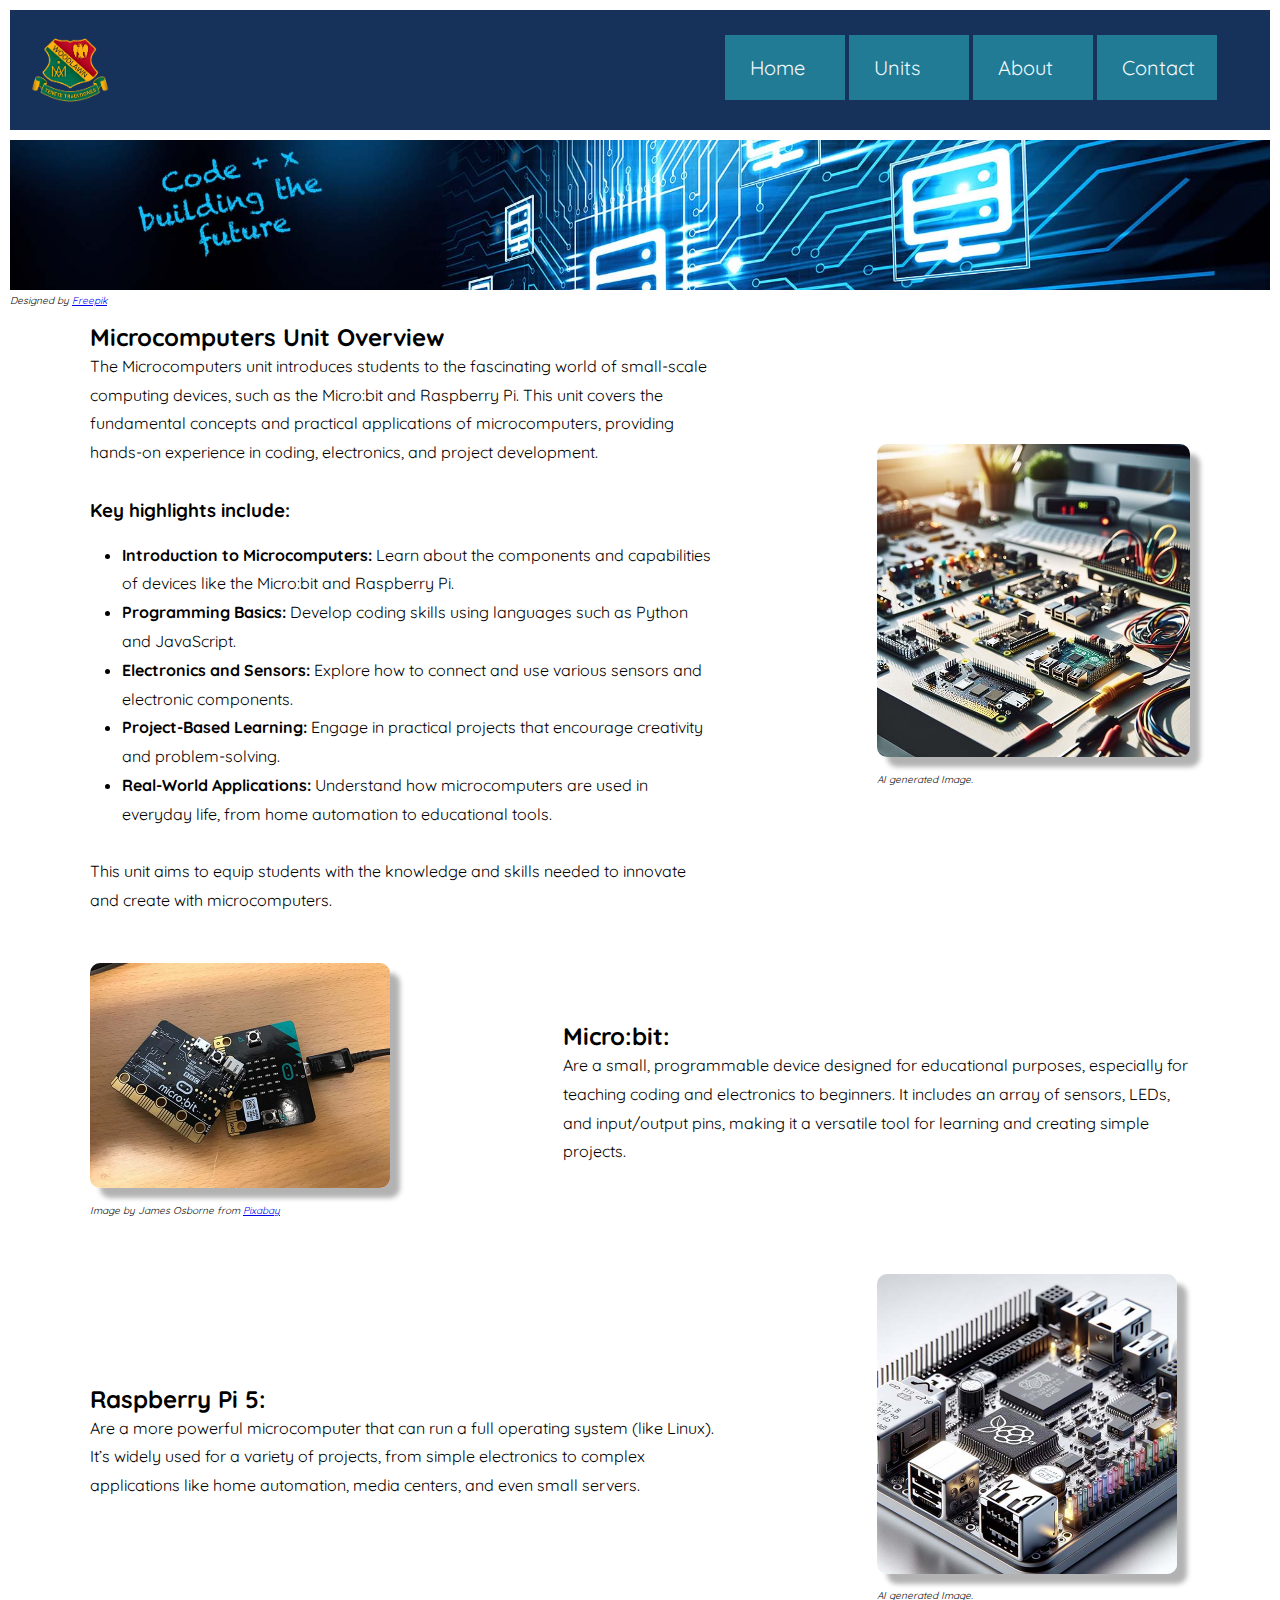
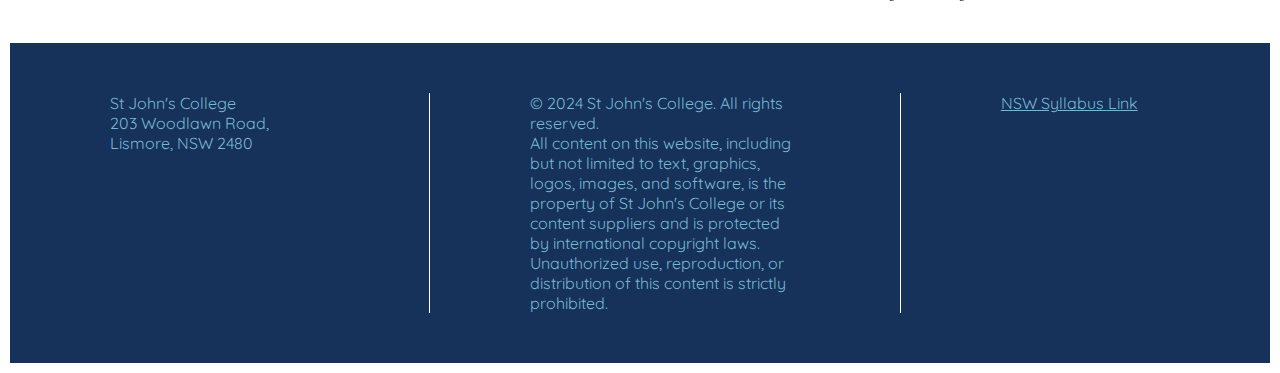
<file: microcomp.html>
<!DOCTYPE html>
<html lang="en">
<head>
    <meta charset="utf-8">
    <meta name="viewport" content="width=device-width, initial-scale=1.0">
    <link rel="preconnect" href="https://fonts.googleapis.com">
    <link rel="preconnect" href="https://fonts.gstatic.com" crossorigin>
    <link href="https://fonts.googleapis.com/css2?family=Quicksand:wght@300..700&display=swap" rel="stylesheet">
    <link rel="stylesheet" href="main-header.css">
    <link rel="stylesheet" href="microcomp-content.css">
    <title>Web Development</title>
</head>
<body>
    <div class="header">
        <div class="logo-box">
            <img class="logo" src="images/school-logo.png">
        </div>
        <div class="space-filler">
            <!--Space filler-->
        </div>
        <nav>
            <ul class="table">
                <li><a class="home" href="index.html">Home</a></li>
                <li>
                    <a class="units" href="units.html">Units</a>
                    <ul class="dropdown">
                        <li>
                            <a class="game-dev" href="gamedev.html">Game Development</a>
                            <ul class="level2-droplist1">
                                <li><a href="pygame.html">PyGame</a></li>
                                <li><a href="godot.html">GoDot</a></li>
                            </ul>
                        </li>
                        <li>
                            <a class="web-dev" href="webdev.html">Web Development</a>
                            <ul class="level2-droplist2">
                                <li><a href="htmlpage.html">HTML</a></li>
                                <li><a href="csspage.html">CSS</a></li>
                                <li><a href="javascriptpage.html">JavaScript</a></li>
                            </ul>
                        </li>
                        <li>
                            <a class="microcomp" href="microcomp.html">Microcomputers</a>
                            <ul class="level2-droplist3">
                                <li><a href="microbit.html">MicroBits</a></li>
                                <li><a href="raspberry.html">Raspberry Pi</a></li>
                            </ul>
                        </li>
                        <li><a class="robotics" href="robotics.html">Robotics</a></li>
                    </ul>
                </li>
                <li><a class="about" href="about.html">About</a></li>
                <li><a class="contact" href="contact.html">Contact</a></li>
            </ul>
        </nav>
    </div>
    <div class="div02">
        <img class="main-image" src="images/website-hosting-concept-with-circuits-cropped-small-slogan.jpg" alt="main image of circuits">
        <p class="attribute">Designed by <a href="http://www.freepik.com/">Freepik</a></p>
    </div> 

    <div class="container">
        <div class="box webdev-text">
            <h2>Microcomputers Unit Overview</h2>
            <p>The Microcomputers unit introduces students to the fascinating world of small-scale computing 
                devices, such as the Micro:bit and Raspberry Pi. This unit covers the fundamental concepts 
                and practical applications of microcomputers, providing hands-on experience in coding, 
                electronics, and project development. </p>
                <br>
                <h3>Key highlights include:</h3>
                <ul>
                    <li><strong>Introduction to Microcomputers:</strong> Learn about the components and capabilities of devices like the Micro:bit and Raspberry Pi.</li>
                    <li><strong>Programming Basics:</strong> Develop coding skills using languages such as Python and JavaScript.</li>
                    <li><strong>Electronics and Sensors:</strong> Explore how to connect and use various sensors and electronic components.</li>
                    <li><strong>Project-Based Learning:</strong> Engage in practical projects that encourage creativity and problem-solving.</li>
                    <li><strong>Real-World Applications:</strong> Understand how microcomputers are used in everyday life, from home automation to educational tools.</li>
                </ul>
                <br>
                <p>This unit aims to equip students with the knowledge and skills needed to innovate and create with microcomputers.</p>
        </div>
        <div class="box webdev-img">
            <img src="images/AI-multipleMicroComps-image.jpeg" alt="AI image of multiple microcomputers">
            <p class="attribute">AI generated Image. 
            </p>
        </div>
        
    </div>
    <div class="container">
        <div class="box html-img"><img src="images/microbit-image.jpg" alt="image of two microbits">
            <p class="attribute">Image by James Osborne from 
                <a href="https://pixabay.com//?utm_source=link-attribution&utm_medium=referral&utm_campaign=image&utm_content=1076536">Pixabay</a>
            </p>
        </div>
        <div class="box html-text">
            <h2>Micro:bit: </h2>
            <p>Are a small, programmable device designed for educational purposes, especially 
                for teaching coding and electronics to beginners. It includes an array of 
                sensors, LEDs, and input/output pins, making it a versatile tool for learning 
                and creating simple projects.</p>
        </div>
        
    </div>
    <div class="container">
        <div class="box css-text">
            <h2>Raspberry Pi 5:</h2>
            <p>Are a more powerful microcomputer that can run a full operating system 
                (like Linux). It’s widely used for a variety of projects, from simple 
                electronics to complex applications like home automation, media centers, 
                and even small servers.</p>
        </div>
        <div class="box css-img"><img src="images/AI-MicroComp2-image.jpeg" alt="AI image of a microcomputer">
            <p class="attribute">AI generated Image. 
            </p>
        </div>
    </div>
    
    
    
        <div class="footer">
        
        <div class="details">
            <p>St John's College<br>
                203 Woodlawn Road,<br>
                Lismore, NSW 2480</p>
        </div>
        <div class="copyright">
            <p>&copy; 2024 St John's College. All rights reserved.</p>
        <p>All content on this website, including but not limited to text, graphics, logos, images, and software, is the property of St John's College or its content suppliers and is protected by international copyright laws. Unauthorized use, reproduction, or distribution of this content is strictly prohibited.</p>
        </div>
        <div class="syllabus">
           <a href="https://curriculum.nsw.edu.au/learning-areas/tas/computing-technology-7-10-2022/overview" target="_blank">NSW Syllabus Link</a> 
        </div>

    </div>
</body>
</html>
</file>
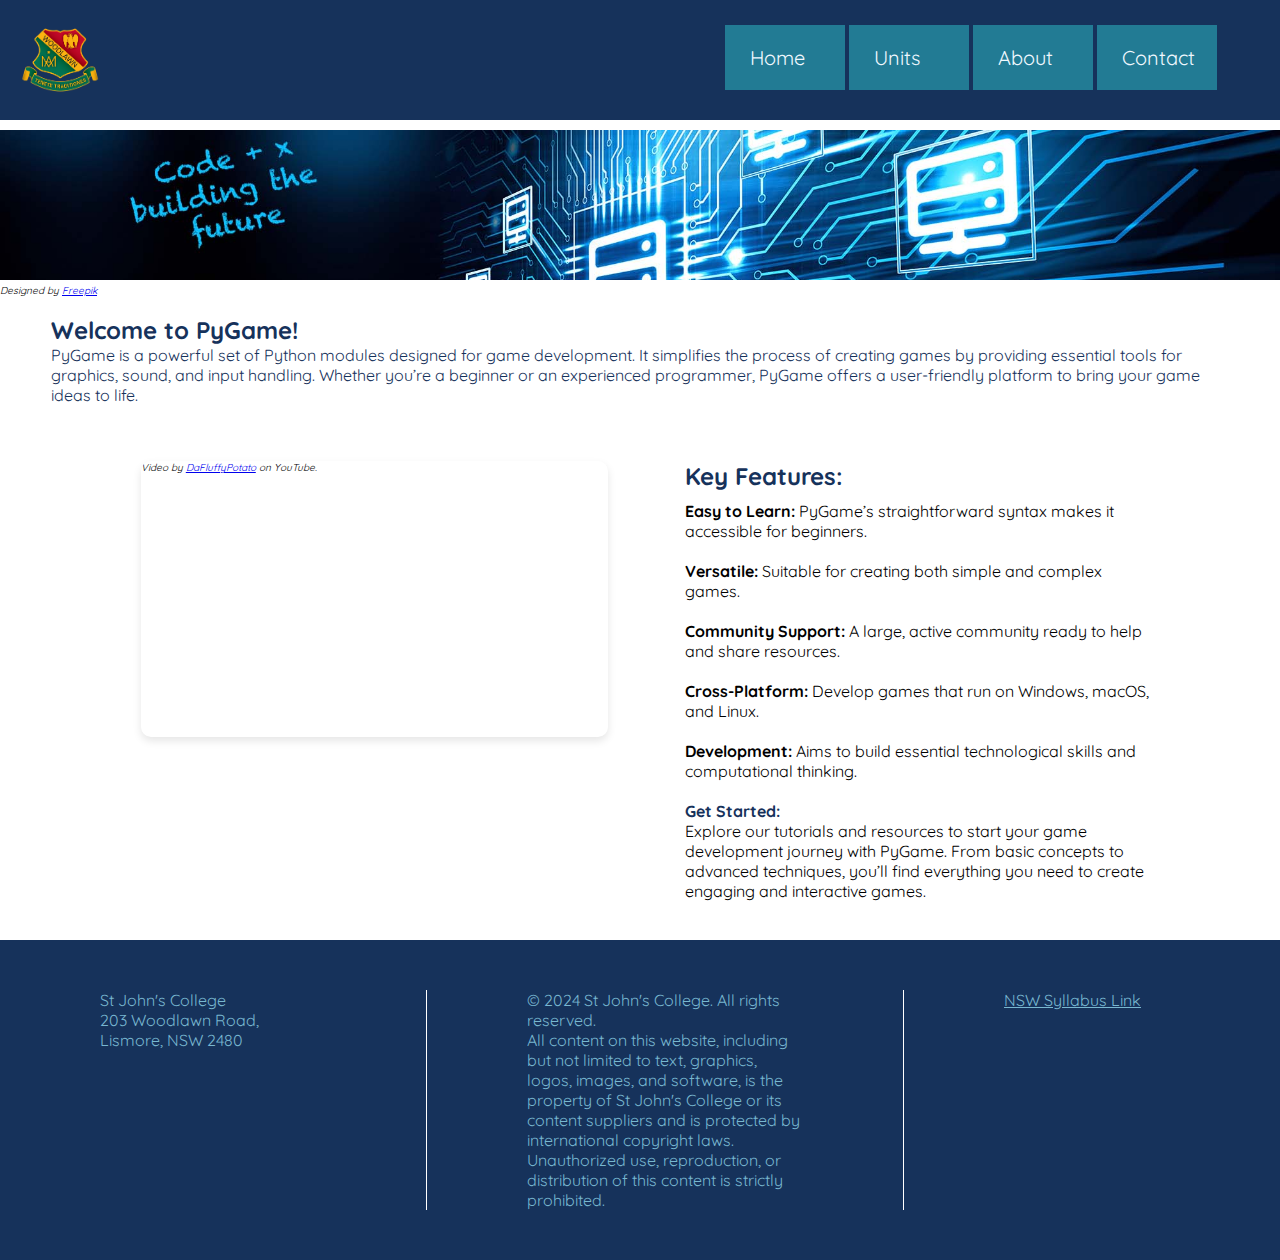
<file: pygame.html>
<!DOCTYPE html>
<html lang="en">
<head>
    <meta charset="utf-8">
    <meta name="viewport" content="width=device-width, initial-scale=1.0">
    <link rel="preconnect" href="https://fonts.googleapis.com">
    <link rel="preconnect" href="https://fonts.gstatic.com" crossorigin>
    <link href="https://fonts.googleapis.com/css2?family=Quicksand:wght@300..700&display=swap" rel="stylesheet">
    <link rel="stylesheet" href="main-header.css">
    <link rel="stylesheet" href="pygame-content.css">
    <title>PyGame</title>
</head>
<body>
    <div class="header">
        <div class="logo-box">
            <img class="logo" src="images/school-logo.png">
        </div>
        <div class="space-filler">
            <!--Space filler-->
        </div>
        <nav>
            <ul class="table">
                <li><a class="home" href="index.html">Home</a></li>
                <li>
                    <a class="units" href="units.html">Units</a>
                    <ul class="dropdown">
                        <li>
                            <a class="game-dev" href="gamedev.html">Game Development</a>
                            <ul class="level2-droplist1">
                                <li><a href="pygame.html">PyGame</a></li>
                                <li><a href="godot.html">GoDot</a></li>
                            </ul>
                        </li>
                        <li>
                            <a class="web-dev" href="webdev.html">Web Development</a>
                            <ul class="level2-droplist2">
                                <li><a href="htmlpage.html">HTML</a></li>
                                <li><a href="csspage.html">CSS</a></li>
                                <li><a href="javascriptpage.html">JavaScript</a></li>
                            </ul>
                        </li>
                        <li>
                            <a class="microcomp" href="microcomp.html">Microcomputers</a>
                            <ul class="level2-droplist3">
                                <li><a href="microbit.html">MicroBits</a></li>
                                <li><a href="raspberry.html">Raspberry Pi</a></li>
                            </ul>
                        </li>
                        <li><a class="robotics" href="robotics.html">Robotics</a></li>
                    </ul>
                </li>
                <li><a class="about" href="about.html">About</a></li>
                <li><a class="contact" href="contact.html">Contact</a></li>
            </ul>
        </nav>
    </div>
    <div class="div02">
        <img class="main-image" src="images/website-hosting-concept-with-circuits-cropped-small-slogan.jpg" alt="main image of circuits">
        <p class="attribute">Designed by <a href="http://www.freepik.com/">Freepik</a></p>
    </div> 

    <div class="welcome-box">
        <h2>Welcome to PyGame!</h2>
            <p> PyGame is a powerful set of Python modules designed for game development. 
                It simplifies the process of creating games by providing essential tools 
                for graphics, sound, and input handling. Whether you’re a beginner or an 
                experienced programmer, PyGame offers a user-friendly platform to bring 
                your game ideas to life.
            </p>
    </div>
    <div class="content">
        <div class="content-media">
            <div class="video-container">
                <iframe width="560" height="315"  src="https://www.youtube.com/embed/HmrcaP6nnAQ" frameborder="0" 
                allow="accelerometer; autoplay; clipboard-write; encrypted-media; gyroscope; 
                picture-in-picture" allowfullscreen></iframe>
                <p class="attribute">Video by <a href="https://youtu.be/HmrcaP6nnAQ" 
                    target="_blank">DaFluffyPotato</a> on YouTube.</p>
            </div>
        </div>

        <div class="content-box1">
            <h2>Key Features:</h2>
            <div class="unit1">
            <p>
                <strong>Easy to Learn:</strong> PyGame’s straightforward syntax makes it accessible for beginners.
            <br>
            <br>
            <strong>Versatile:</strong> Suitable for creating both simple and complex games.
            <br>
            <br>
            <strong>Community Support:</strong> A large, active community ready to help and share resources.
            <br>
            <br>
            <strong>Cross-Platform:</strong> Develop games that run on Windows, macOS, and Linux.
            <br>
            <br>
            <strong>Development:</strong> Aims to build essential technological skills and computational thinking. 
            </div>
            </p>
            <br>
            <p><span>Get Started:</span>
                <br>
                    Explore our tutorials and resources to start your game development journey with PyGame. 
                    From basic concepts to advanced techniques, you’ll find everything you need to create 
                    engaging and interactive games.
        </div>
        
    </div>
    <div class="footer">
        
        <div class="details">
            <p>St John's College<br>
                203 Woodlawn Road,<br>
                Lismore, NSW 2480</p>
        </div>
        <div class="copyright">
            <p>&copy; 2024 St John's College. All rights reserved.</p>
        <p>All content on this website, including but not limited to text, graphics, logos, images, and software, is the property of St John's College or its content suppliers and is protected by international copyright laws. Unauthorized use, reproduction, or distribution of this content is strictly prohibited.</p>
        </div>
        <div class="syllabus">
           <a href="https://curriculum.nsw.edu.au/learning-areas/tas/computing-technology-7-10-2022/overview" target="_blank">NSW Syllabus Link</a> 
        </div>

    </div>

</body>
</html>
</file>
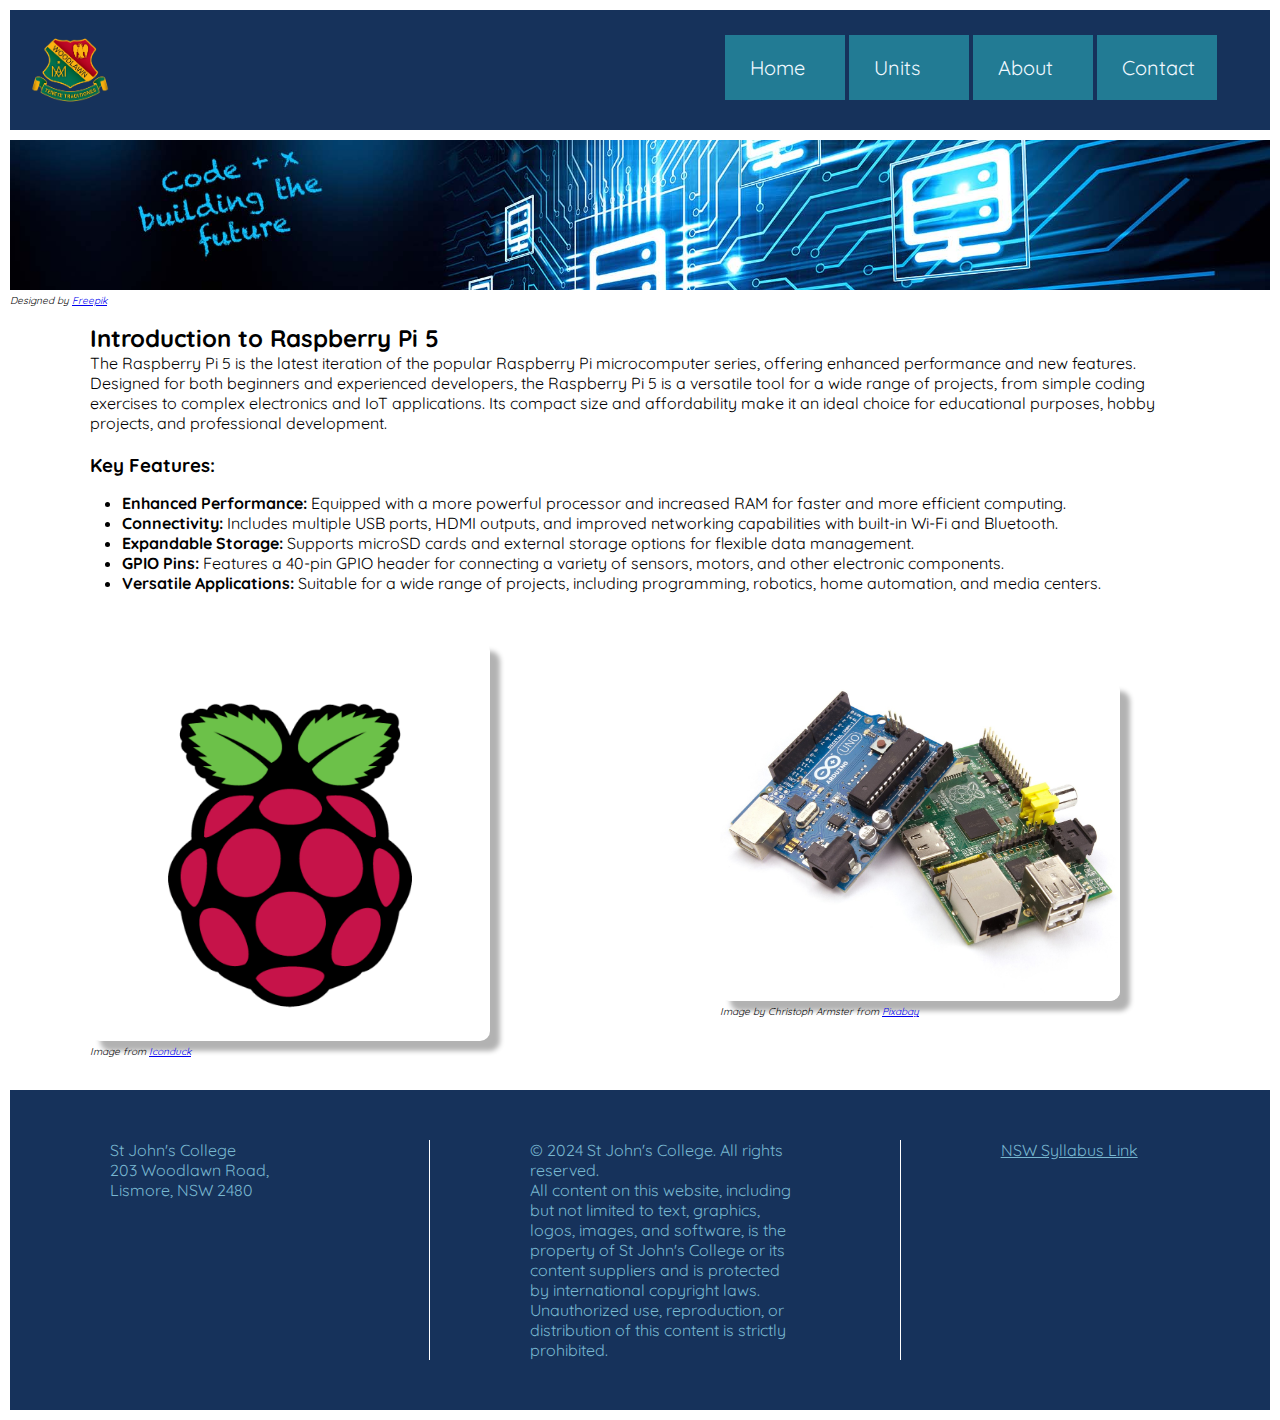
<file: raspberry.html>
<!DOCTYPE html>
<html lang="en">
<head>
    <meta charset="utf-8">
    <meta name="viewport" content="width=device-width, initial-scale=1.0">
    <link rel="preconnect" href="https://fonts.googleapis.com">
    <link rel="preconnect" href="https://fonts.gstatic.com" crossorigin>
    <link href="https://fonts.googleapis.com/css2?family=Quicksand:wght@300..700&display=swap" rel="stylesheet">
    <link rel="stylesheet" href="main-header.css">
    <link rel="stylesheet" href="raspberry-content.css">
    <title>Raspberry Pi Page</title>
</head>
<body>
    <div class="header">
        <div class="logo-box">
            <img class="logo" src="images/school-logo.png">
        </div>
        <div class="space-filler">
            <!--Space filler-->
        </div>
        <nav>
            <ul class="table">
                <li><a class="home" href="index.html">Home</a></li>
                <li>
                    <a class="units" href="units.html">Units</a>
                    <ul class="dropdown">
                        <li>
                            <a class="game-dev" href="gamedev.html">Game Development</a>
                            <ul class="level2-droplist1">
                                <li><a href="pygame.html">PyGame</a></li>
                                <li><a href="godot.html">GoDot</a></li>
                            </ul>
                        </li>
                        <li>
                            <a class="web-dev" href="webdev.html">Web Development</a>
                            <ul class="level2-droplist2">
                                <li><a href="htmlpage.html">HTML</a></li>
                                <li><a href="csspage.html">CSS</a></li>
                                <li><a href="javascriptpage.html">JavaScript</a></li>
                            </ul>
                        </li>
                        <li>
                            <a class="microcomp" href="microcomp.html">Microcomputers</a>
                            <ul class="level2-droplist3">
                                <li><a href="microbit.html">MicroBits</a></li>
                                <li><a href="raspberry.html">Raspberry Pi</a></li>
                            </ul>
                        </li>
                        <li><a class="robotics" href="robotics.html">Robotics</a></li>
                    </ul>
                </li>
                <li><a class="about" href="about.html">About</a></li>
                <li><a class="contact" href="contact.html">Contact</a></li>
            </ul>
        </nav>
    </div>
    <div class="div02">
        <img class="main-image" src="images/website-hosting-concept-with-circuits-cropped-small-slogan.jpg" alt="main image of circuits">
        <p class="attribute">Designed by <a href="http://www.freepik.com/">Freepik</a></p>
    </div> 

    <div class="container">
        <div class="box intro-text">
            <h2>Introduction to Raspberry Pi 5</h2>
            <p>The Raspberry Pi 5 is the latest iteration of the popular Raspberry Pi microcomputer series, 
                offering enhanced performance and new features. Designed for both beginners and experienced 
                developers, the Raspberry Pi 5 is a versatile tool for a wide range of projects, from simple 
                coding exercises to complex electronics and IoT applications. Its compact size and affordability 
                make it an ideal choice for educational purposes, hobby projects, and professional development.</p>
                <br>
                <h3>Key Features:</h3>
                <ul>
                    <li><strong>Enhanced Performance: </strong> Equipped with a more powerful processor and increased RAM for faster and more efficient computing.</li>
                    <li><strong>Connectivity:</strong> Includes multiple USB ports, HDMI outputs, and improved networking capabilities with built-in Wi-Fi and Bluetooth.</li>
                    <li><strong>Expandable Storage:</strong> Supports microSD cards and external storage options for flexible data management.</li>
                    <li><strong>GPIO Pins:</strong> Features a 40-pin GPIO header for connecting a variety of sensors, motors, and other electronic components.
                    </li>
                    <li><strong>Versatile Applications:</strong> Suitable for a wide range of projects, including programming, robotics, home automation, and media centers.</li>
                </ul>
        </div>
        
        
    </div>
    
   
    <div class="container">
        <div class="box image-left"><img src="images/raspberry-pi-icon-image.png" alt="Image of Raspberry Pi icon ">
            <p class="attribute">Image from
                <a href="https://iconduck.com/icons/14184/raspberry-pi">Iconduck</a>
            </p>
        </div>
        
        <div class="box image-right"><img src="images/raspberryPi-arduino-image.jpg" alt="Image of JS code on screen">
            <p class="attribute">Image by Christoph Armster from
                <a href="https://pixabay.com//?utm_source=link-attribution&utm_medium=referral&utm_campaign=image&utm_content=1076536">Pixabay</a>
            </p>
        </div>
    </div>

    <div class="footer">
        
        <div class="details">
            <p>St John's College<br>
                203 Woodlawn Road,<br>
                Lismore, NSW 2480</p>
        </div>
        <div class="copyright">
            <p>&copy; 2024 St John's College. All rights reserved.</p>
        <p>All content on this website, including but not limited to text, graphics, logos, images, and software, is the property of St John's College or its content suppliers and is protected by international copyright laws. Unauthorized use, reproduction, or distribution of this content is strictly prohibited.</p>
        </div>
        <div class="syllabus">
           <a href="https://curriculum.nsw.edu.au/learning-areas/tas/computing-technology-7-10-2022/overview" target="_blank">NSW Syllabus Link</a> 
        </div>

    </div>
</body>
</html>
</file>
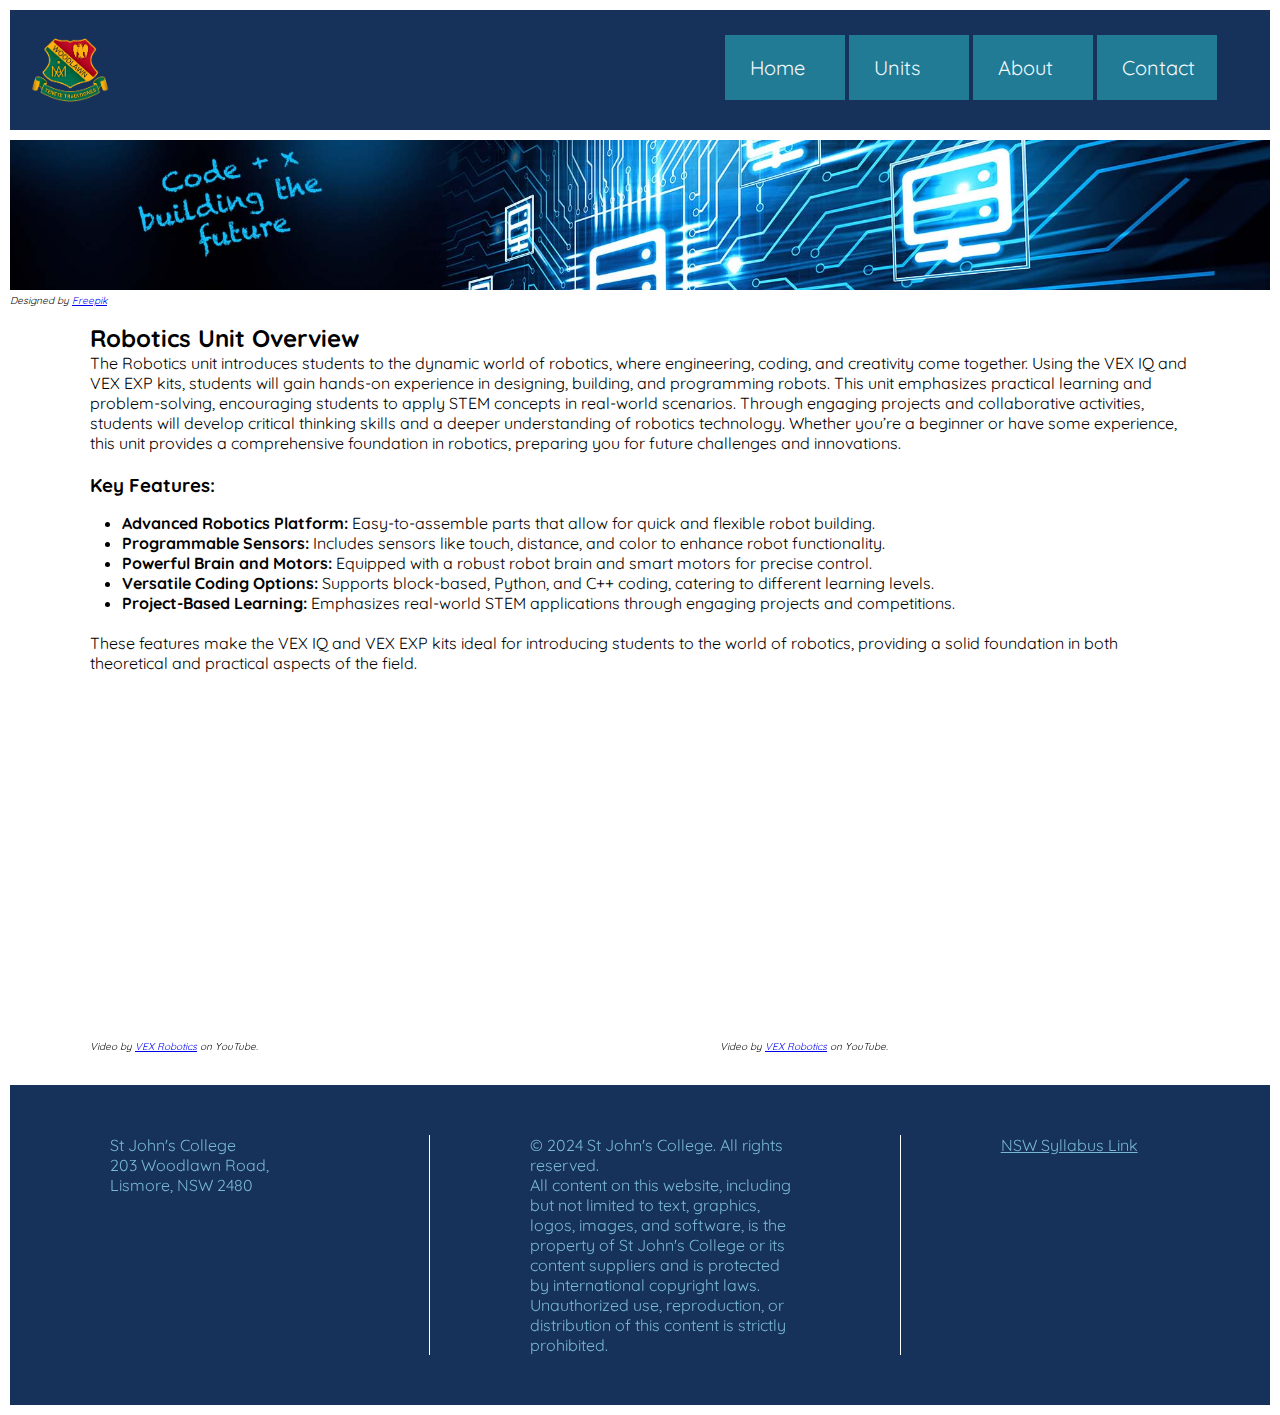
<file: robotics.html>
<!DOCTYPE html>
<html lang="en">
<head>
    <meta charset="utf-8">
    <meta name="viewport" content="width=device-width, initial-scale=1.0">
    <link rel="preconnect" href="https://fonts.googleapis.com">
    <link rel="preconnect" href="https://fonts.gstatic.com" crossorigin>
    <link href="https://fonts.googleapis.com/css2?family=Quicksand:wght@300..700&display=swap" rel="stylesheet">
    <link rel="stylesheet" href="main-header.css">
    <link rel="stylesheet" href="robotics-content.css">
    <title>Robotics Page</title>
</head>
<body>
    <div class="header">
        <div class="logo-box">
            <img class="logo" src="images/school-logo.png">
        </div>
        <div class="space-filler">
            <!--Space filler-->
        </div>
        <nav>
            <ul class="table">
                <li><a class="home" href="index.html">Home</a></li>
                <li>
                    <a class="units" href="units.html">Units</a>
                    <ul class="dropdown">
                        <li>
                            <a class="game-dev" href="gamedev.html">Game Development</a>
                            <ul class="level2-droplist1">
                                <li><a href="pygame.html">PyGame</a></li>
                                <li><a href="godot.html">GoDot</a></li>
                            </ul>
                        </li>
                        <li>
                            <a class="web-dev" href="webdev.html">Web Development</a>
                            <ul class="level2-droplist2">
                                <li><a href="htmlpage.html">HTML</a></li>
                                <li><a href="csspage.html">CSS</a></li>
                                <li><a href="javascriptpage.html">JavaScript</a></li>
                            </ul>
                        </li>
                        <li>
                            <a class="microcomp" href="microcomp.html">Microcomputers</a>
                            <ul class="level2-droplist3">
                                <li><a href="microbit.html">MicroBits</a></li>
                                <li><a href="raspberry.html">Raspberry Pi</a></li>
                            </ul>
                        </li>
                        <li><a class="robotics" href="robotics.html">Robotics</a></li>
                    </ul>
                </li>
                <li><a class="about" href="about.html">About</a></li>
                <li><a class="contact" href="contact.html">Contact</a></li>
            </ul>
        </nav>
    </div>
    <div class="div02">
        <img class="main-image" src="images/website-hosting-concept-with-circuits-cropped-small-slogan.jpg" alt="main image of circuits">
        <p class="attribute">Designed by <a href="http://www.freepik.com/">Freepik</a></p>
    </div> 

    <div class="container">
        <div class="box intro-text">
            <h2>Robotics Unit Overview</h2>
            <p>The Robotics unit introduces students to the dynamic world of robotics, where engineering, 
                coding, and creativity come together. Using the VEX IQ and VEX EXP kits, students will gain 
                hands-on experience in designing, building, and programming robots. This unit emphasizes 
                practical learning and problem-solving, encouraging students to apply STEM concepts in 
                real-world scenarios. Through engaging projects and collaborative activities, students will 
                develop critical thinking skills and a deeper understanding of robotics technology. Whether 
                you’re a beginner or have some experience, this unit provides a comprehensive foundation in 
                robotics, preparing you for future challenges and innovations.</p>
                <br>
                <h3>Key Features:</h3>
                <ul>
                    <li><strong>Advanced Robotics Platform: </strong> Easy-to-assemble parts that allow for quick and flexible robot building.</li>
                    <li><strong>Programmable Sensors:</strong> Includes sensors like touch, distance, and color to enhance robot functionality.</li>
                    <li><strong>Powerful Brain and Motors:</strong> Equipped with a robust robot brain and smart motors for precise control.</li>
                    <li><strong>Versatile Coding Options:</strong> Supports block-based, Python, and C++ coding, catering to different learning levels.</li>
                    <li><strong>Project-Based Learning:</strong> Emphasizes real-world STEM applications through engaging projects and competitions.</li>
                </ul>
                <br>
                <p>These features make the VEX IQ and VEX EXP kits ideal for introducing students to the world of robotics, providing a solid foundation in 
                    both theoretical and practical aspects of the field.</p>
        </div>
        
        
    </div>
    
   
    <div class="container">
        
        <div class="box image-centre">
            <iframe width="560" height="315" src="https://www.youtube.com/embed/7KdbWKSIQxo?si=P5vqMof9uQtgh1Hn" 
            title="YouTube video player" frameborder="0" allow="accelerometer; autoplay; clipboard-write; encrypted-media; gyroscope; picture-in-picture; web-share" 
            referrerpolicy="strict-origin-when-cross-origin" allowfullscreen></iframe>
            <p class="attribute">Video by <a href="https://youtu.be/7KdbWKSIQxo?si=ygBUx9Jf7L4Vr-zf" 
                target="_blank">VEX Robotics</a> on YouTube.</p>
        </div>
        <div class="box image-right">
            <iframe width="560" height="315" src="https://www.youtube.com/embed/Sx6HJSpopeQ?si=Eb94v_sI03xgnrBc" 
            title="YouTube video player" frameborder="0" allow="accelerometer; autoplay; clipboard-write; encrypted-media; gyroscope; picture-in-picture; web-share" 
            referrerpolicy="strict-origin-when-cross-origin" allowfullscreen></iframe>
            <p class="attribute">Video by <a href="https://youtu.be/Sx6HJSpopeQ?si=OqQWjUY3t6aYEM9m" 
                target="_blank">VEX Robotics</a> on YouTube.</p>
        </div>
    </div>

    <div class="footer">
        
        <div class="details">
            <p>St John's College<br>
                203 Woodlawn Road,<br>
                Lismore, NSW 2480</p>
        </div>
        <div class="copyright">
            <p>&copy; 2024 St John's College. All rights reserved.</p>
        <p>All content on this website, including but not limited to text, graphics, logos, images, and software, is the property of St John's College or its content suppliers and is protected by international copyright laws. Unauthorized use, reproduction, or distribution of this content is strictly prohibited.</p>
        </div>
        <div class="syllabus">
           <a href="https://curriculum.nsw.edu.au/learning-areas/tas/computing-technology-7-10-2022/overview" target="_blank">NSW Syllabus Link</a> 
        </div>

    </div>
</body>
</html>
</file>
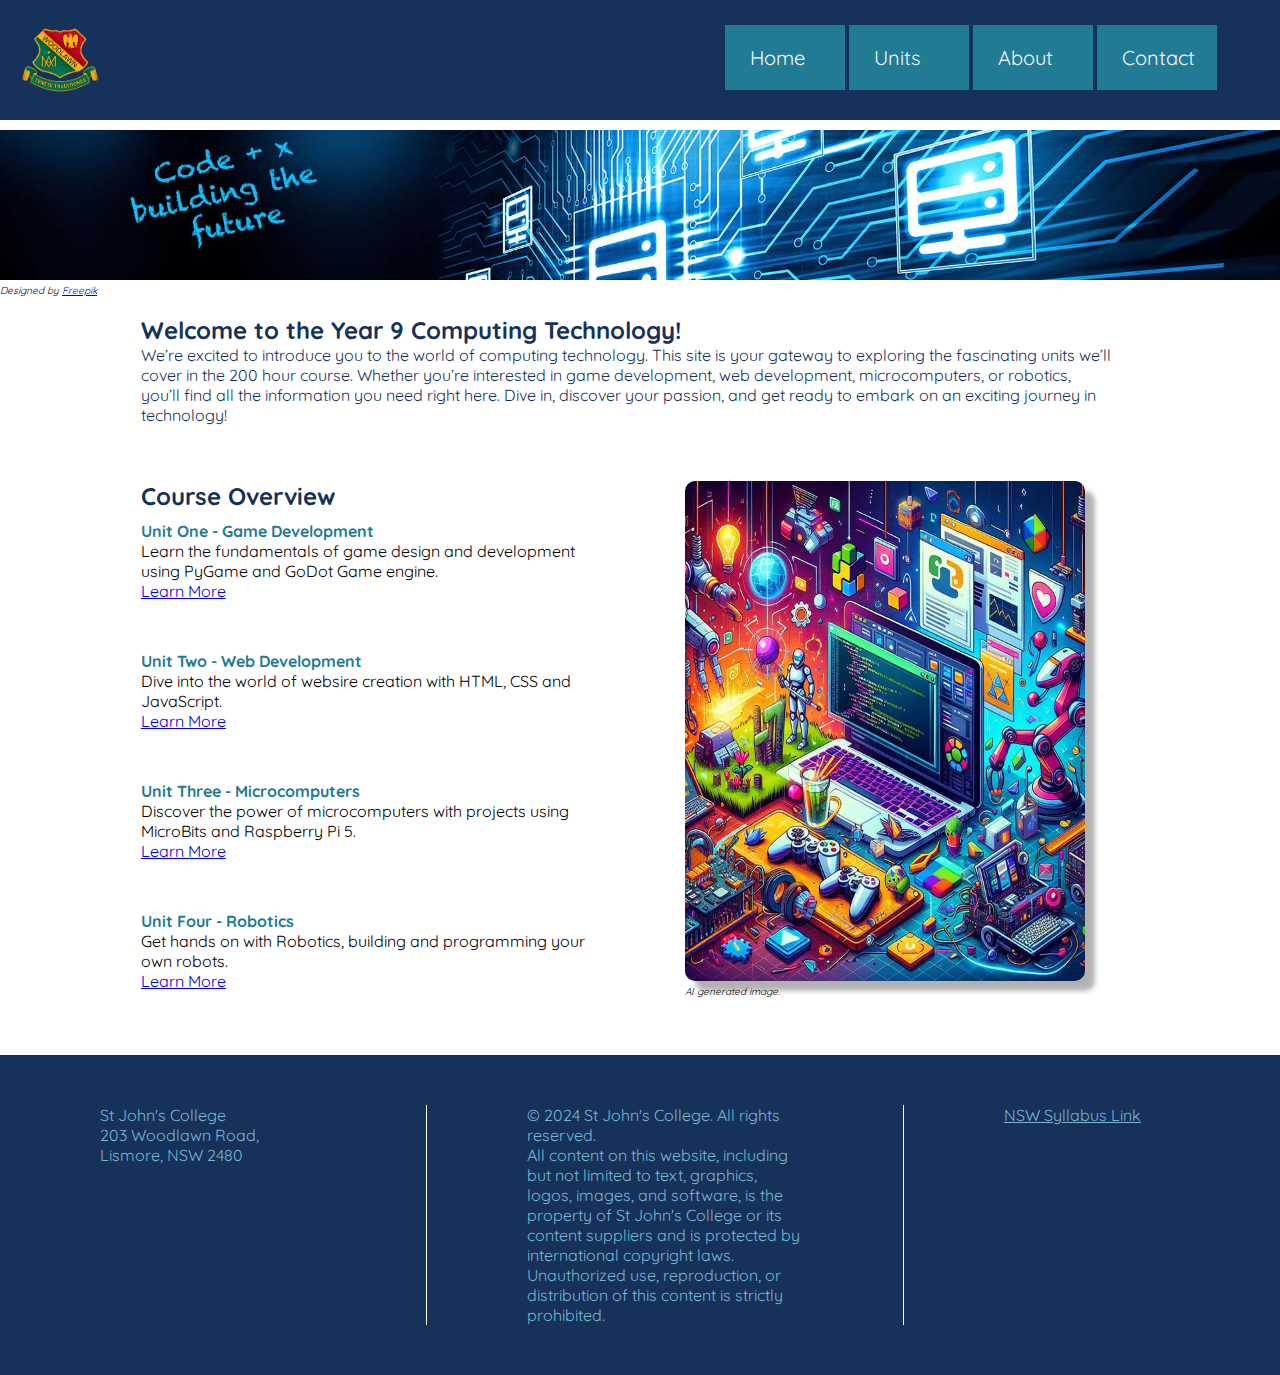
<file: units.html>
<!DOCTYPE html>
<html lang="en">
<head>
    <meta charset="utf-8">
    <meta name="viewport" content="width=device-width, initial-scale=1.0">
    <link rel="preconnect" href="https://fonts.googleapis.com">
    <link rel="preconnect" href="https://fonts.gstatic.com" crossorigin>
    <link href="https://fonts.googleapis.com/css2?family=Quicksand:wght@300..700&display=swap" rel="stylesheet">
    <link rel="stylesheet" href="main-header.css">
    <link rel="stylesheet" href="units-content.css">
    <title>Home Page</title>
</head>
<body>
    <div class="header">
        <div class="logo-box">
            <img class="logo" src="images/school-logo.png">
        </div>
        <div class="space-filler">
            <!--Space filler-->
        </div>
        <nav>
            <ul class="table">
                <li><a class="home" href="index.html">Home</a></li>
                <li>
                    <a class="units" href="units.html">Units</a>
                    <ul class="dropdown">
                        <li>
                            <a class="game-dev" href="gamedev.html">Game Development</a>
                            <ul class="level2-droplist1">
                                <li><a href="pygame.html">PyGame</a></li>
                                <li><a href="godot.html">GoDot</a></li>
                            </ul>
                        </li>
                        <li>
                            <a class="web-dev" href="webdev.html">Web Development</a>
                            <ul class="level2-droplist2">
                                <li><a href="htmlpage.html">HTML</a></li>
                                <li><a href="csspage.html">CSS</a></li>
                                <li><a href="javascriptpage.html">JavaScript</a></li>
                            </ul>
                        </li>
                        <li>
                            <a class="microcomp" href="microcomp.html">Microcomputers</a>
                            <ul class="level2-droplist3">
                                <li><a href="microbit.html">MicroBits</a></li>
                                <li><a href="raspberry.html">Raspberry Pi</a></li>
                            </ul>
                        </li>
                        <li><a class="robotics" href="robotics.html">Robotics</a></li>
                    </ul>
                </li>
                <li><a class="about" href="about.html">About</a></li>
                <li><a class="contact" href="contact.html">Contact</a></li>
            </ul>
        </nav>
    </div>
    <div class="div02">
        <img class="main-image" src="images/website-hosting-concept-with-circuits-cropped-small-slogan.jpg" alt="main image of circuits">
        <p class="attribute">Designed by <a href="http://www.freepik.com/">Freepik</a></p>
    </div> 

    <div class="welcome-box">
        <h2>Welcome to the Year 9 Computing Technology!</h2>
            <p> We’re excited to introduce you to the world of computing technology. This site is your
                gateway to exploring the fascinating units we’ll cover in the 200 hour course. Whether you’re
                interested in game development, web development, microcomputers, or robotics, you’ll
                find all the information you need right here. Dive in, discover your passion, and get ready
                to embark on an exciting journey in technology!
            </p>
    </div>
    <div class="content">
        <div class="content-box1">
            <h2>Course Overview</h2>
            <div class="unit1">
            <p><span>Unit One - Game Development</span>
                <br>
                Learn the fundamentals of game design and development 
                using PyGame and GoDot Game engine. <br><a href="gamedev.html">Learn More</a>
            </p>
            </div>
            <div class="unit2">
            <p><span>Unit Two - Web Development</span>
            <br>
            Dive into the world of websire creation with HTML, CSS 
            and JavaScript. <br><a href="webdev.html">Learn More</a></p>
            </div>
            <div class="unit3">
                <p><span>Unit Three - Microcomputers</span>
                <br>
                Discover the power of microcomputers with projects using 
                MicroBits and Raspberry Pi 5. <br><a href="microcomp.html">Learn More</a></p>
            </div>
            <div class="unit4">
                <p><span>Unit Four - Robotics</span>
                <br>
                Get hands on with Robotics, building and programming your
                 own robots. <br><a href="robotics.html">Learn More</a></p>
            </div>
        </div>
        <div class="content-box2">
            <img src="images/AI-main-image1-small.jpg" alt="AI image of related technology">
            <p class="attribute">AI generated image.
            </p>
        </div>
    </div>
    <div class="footer">
        
        <div class="details">
            <p>St John's College<br>
                203 Woodlawn Road,<br>
                Lismore, NSW 2480</p>
        </div>
        <div class="copyright">
            <p>&copy; 2024 St John's College. All rights reserved.</p>
        <p>All content on this website, including but not limited to text, graphics, logos, images, and software, is the property of St John's College or its content suppliers and is protected by international copyright laws. Unauthorized use, reproduction, or distribution of this content is strictly prohibited.</p>
        </div>
        <div class="syllabus">
           <a href="https://curriculum.nsw.edu.au/learning-areas/tas/computing-technology-7-10-2022/overview" target="_blank">NSW Syllabus Link</a> 
        </div>

    </div>

</body>
</html>
</file>
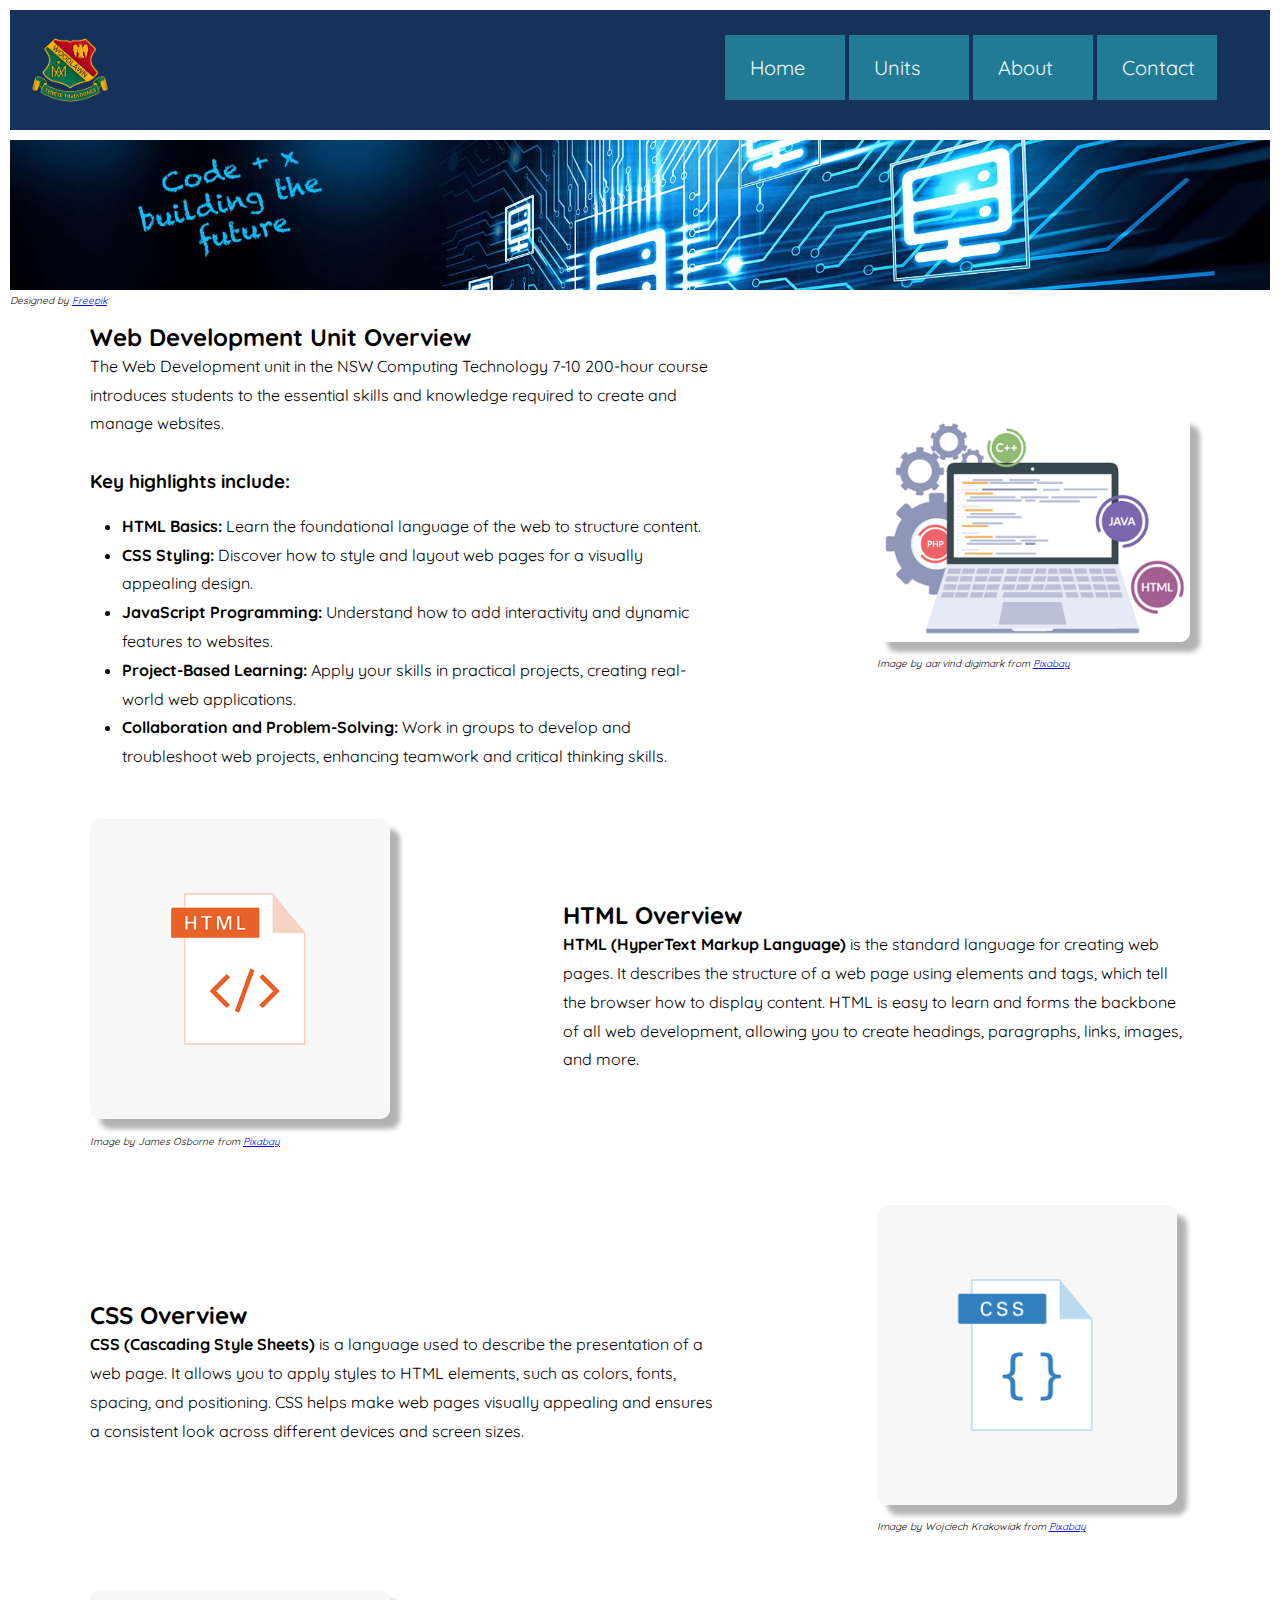
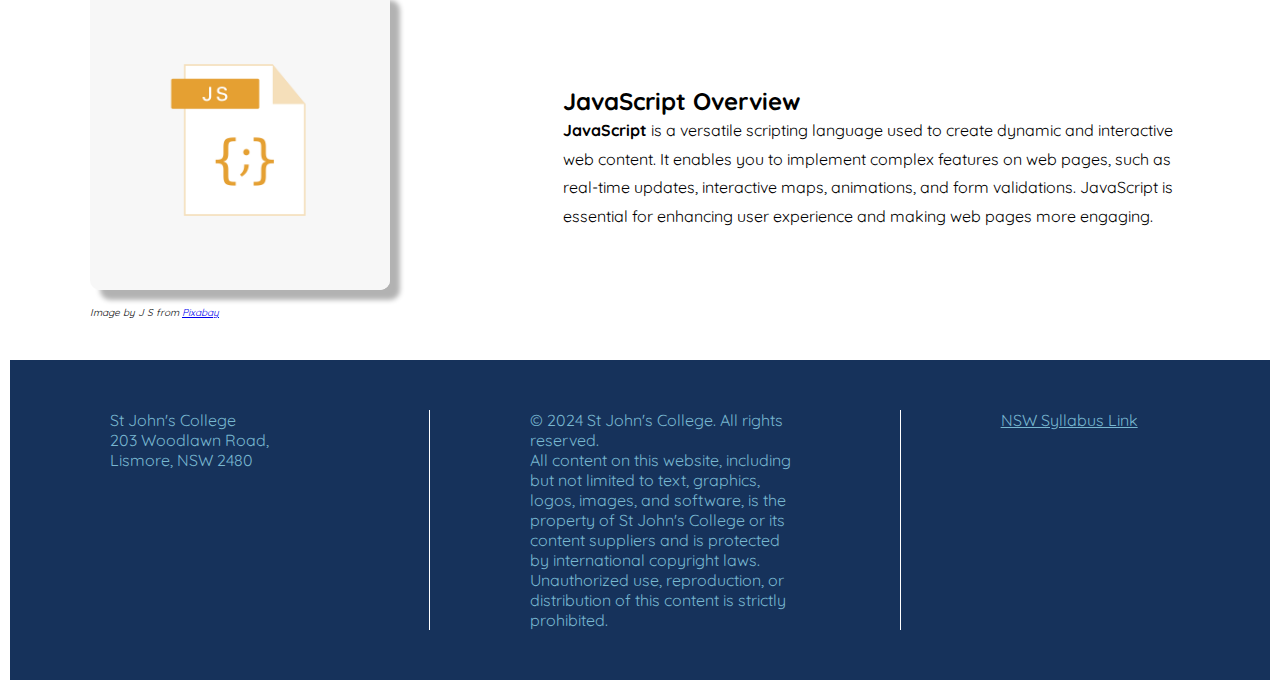
<file: webdev.html>
<!DOCTYPE html>
<html lang="en">
<head>
    <meta charset="utf-8">
    <meta name="viewport" content="width=device-width, initial-scale=1.0">
    <link rel="preconnect" href="https://fonts.googleapis.com">
    <link rel="preconnect" href="https://fonts.gstatic.com" crossorigin>
    <link href="https://fonts.googleapis.com/css2?family=Quicksand:wght@300..700&display=swap" rel="stylesheet">
    <link rel="stylesheet" href="main-header.css">
    <link rel="stylesheet" href="webdev-content.css">
    <title>Web Development</title>
</head>
<body>
    <div class="header">
        <div class="logo-box">
            <img class="logo" src="images/school-logo.png">
        </div>
        <div class="space-filler">
            <!--Space filler-->
        </div>
        <nav>
            <ul class="table">
                <li><a class="home" href="index.html">Home</a></li>
                <li>
                    <a class="units" href="units.html">Units</a>
                    <ul class="dropdown">
                        <li>
                            <a class="game-dev" href="gamedev.html">Game Development</a>
                            <ul class="level2-droplist1">
                                <li><a href="pygame.html">PyGame</a></li>
                                <li><a href="godot.html">GoDot</a></li>
                            </ul>
                        </li>
                        <li>
                            <a class="web-dev" href="webdev.html">Web Development</a>
                            <ul class="level2-droplist2">
                                <li><a href="htmlpage.html">HTML</a></li>
                                <li><a href="csspage.html">CSS</a></li>
                                <li><a href="javascriptpage.html">JavaScript</a></li>
                            </ul>
                        </li>
                        <li>
                            <a class="microcomp" href="microcomp.html">Microcomputers</a>
                            <ul class="level2-droplist3">
                                <li><a href="microbit.html">MicroBits</a></li>
                                <li><a href="raspberry.html">Raspberry Pi</a></li>
                            </ul>
                        </li>
                        <li><a class="robotics" href="robotics.html">Robotics</a></li>
                    </ul>
                </li>
                <li><a class="about" href="about.html">About</a></li>
                <li><a class="contact" href="contact.html">Contact</a></li>
            </ul>
        </nav>
    </div>
    <div class="div02">
        <img class="main-image" src="images/website-hosting-concept-with-circuits-cropped-small-slogan.jpg" alt="main image of circuits">
        <p class="attribute">Designed by <a href="http://www.freepik.com/">Freepik</a></p>
    </div> 

    <div class="container">
        <div class="box webdev-text">
            <h2>Web Development Unit Overview</h2>
            <p>The Web Development unit in the NSW Computing Technology 7-10 200-hour course 
                introduces students to the essential skills and knowledge required to create 
                and manage websites. </p>
                <br>
                <h3>Key highlights include:</h3>
                <ul>
                    <li><strong>HTML Basics:</strong> Learn the foundational language of the web to structure content.</li>
                    <li><strong>CSS Styling:</strong> Discover how to style and layout web pages for a visually appealing design.</li>
                    <li><strong>JavaScript Programming:</strong> Understand how to add interactivity and dynamic features to websites.</li>
                    <li><strong>Project-Based Learning:</strong> Apply your skills in practical projects, creating real-world web applications.</li>
                    <li><strong>Collaboration and Problem-Solving:</strong> Work in groups to develop and troubleshoot web projects, enhancing teamwork and critical thinking skills.</li>
                </ul>
        </div>
        <div class="box webdev-img">
            <img src="images/webDesign-image.webp" alt="Web Design image">
            <p class="attribute">Image by aarvind digimark from 
                <a href="https://pixabay.com//?utm_source=link-attribution&utm_medium=referral&utm_campaign=image&utm_content=1076536">Pixabay</a>
            </p>
        </div>
        
    </div>
    <div class="container">
        <div class="box html-img"><img src="images/html5-image.webp" alt="image of HTML code on a screen">
            <p class="attribute">Image by James Osborne from 
                <a href="https://pixabay.com//?utm_source=link-attribution&utm_medium=referral&utm_campaign=image&utm_content=1076536">Pixabay</a>
            </p>
        </div>
        <div class="box html-text">
            <h2>HTML Overview</h2>
            <p><strong>HTML (HyperText Markup Language)</strong> is the standard language for creating web pages. 
                It describes the structure of a web page using elements and tags, which tell the browser how to 
                display content. HTML is easy to learn and forms the backbone of all web development, allowing you 
                to create headings, paragraphs, links, images, and more.</p>
        </div>
        
    </div>
    <div class="container">
        <div class="box css-text">
            <h2>CSS Overview</h2>
            <p><strong>CSS (Cascading Style Sheets)</strong> is a language used to describe the presentation of a 
                web page. It allows you to apply styles to HTML elements, such as colors, fonts, spacing, and 
                positioning. CSS helps make web pages visually appealing and ensures a consistent look across 
                different devices and screen sizes.</p>
        </div>
        <div class="box css-img"><img src="images/css3-image.webp" alt="Image of CSS code on screen">
            <p class="attribute">Image by Wojciech Krakowiak from
                <a href="https://pixabay.com//?utm_source=link-attribution&utm_medium=referral&utm_campaign=image&utm_content=1076536">Pixabay</a>
            </p>
        </div>
    </div>
    <div class="container">
        <div class="box jscript-img"><img src="images/js-image.webp" alt="JavaScript code on screen">
            <p class="attribute">Image by J S from 
                <a href="https://pixabay.com//?utm_source=link-attribution&utm_medium=referral&utm_campaign=image&utm_content=1076536">Pixabay</a>
            </p>
        </div>
        <div class="box jscript-text">
            <h2>JavaScript Overview</h2>
            <p><strong>JavaScript</strong> is a versatile scripting language used to create dynamic and 
                interactive web content. It enables you to implement complex features on web pages, such as 
                real-time updates, interactive maps, animations, and form validations. JavaScript is essential 
                for enhancing user experience and making web pages more engaging.</p>
        </div>
    </div>
    
    
        <div class="footer">
        
        <div class="details">
            <p>St John's College<br>
                203 Woodlawn Road,<br>
                Lismore, NSW 2480</p>
        </div>
        <div class="copyright">
            <p>&copy; 2024 St John's College. All rights reserved.</p>
        <p>All content on this website, including but not limited to text, graphics, logos, images, and software, is the property of St John's College or its content suppliers and is protected by international copyright laws. Unauthorized use, reproduction, or distribution of this content is strictly prohibited.</p>
        </div>
        <div class="syllabus">
           <a href="https://curriculum.nsw.edu.au/learning-areas/tas/computing-technology-7-10-2022/overview" target="_blank">NSW Syllabus Link</a> 
        </div>

    </div>
</body>
</html>
</file>
<file: main-header.css>
/* CSS for the Header and navigation on every page*/
* {
    padding: 0;
    margin: 0;
    font-family: 'Quicksand', monospace;
    
}
.header {
    display: flex;
    flex-direction: row;
    background-color: #16325B;
    
}
.space-filler {
    flex: 1;
}
nav {
    padding-left: 50px;
    flex: 1;
} 
nav ul.table li {
    background-color: #227B94;
    
}

div.logo-box {
    width: 120px;
}
img.logo {
    display: flex;
    width: 80px;
    margin: 20px;
}
ul.table {
    list-style: none;
    background-color: #16325B;
    margin-top: 25px;
    padding: 0;/*Added to remove gap*/
}

ul.table li {
    display: inline-block;
    position: relative;
    width: 120px;
    margin: 0;/*Added to remove gap*/
    padding: 0;/*Added to remove gap*/
    
}

ul.table li a {
    display: block;
    padding: 20px 25px;
    color: aliceblue;
    text-decoration: none;
    text-align: left; 
    font-size: 20px;
    margin: 0px;
    
}

ul.table li a.home {
    border-top-left-radius: 10px; /* Top left border radius */
    border-bottom-left-radius: 10px; /* Bottom left border radius */
    
}

ul.table li ul.dropdown li {
    display: flex; /* Allows for centering */
    flex: 1; /* Makes all items equal height */
    align-items: center; /* Centers text vertically */
    justify-content: center; /* Centers text horizontally */
    background-color: #227B94;
    width: 120px;
}

ul.table li ul.dropdown {  
    position: absolute;
    z-index: 999;
    display: none;
}
ul.table li ul.dropdown a {
    font-size: 15px;
    width: 120px;
    padding: 20px 0px 20px 5px;
}
ul.table li a:hover {
    background-color: #78B7D0;
    color: #16325B;
}

ul li:hover ul.dropdown {
    display: block;
}

/* Second level dropdown */
.level2-droplist1, .level2-droplist2, .level2-droplist3 {
    display: none;
    position: absolute;
    top: 0;
    left: 100%;
    background-color: #227B94;
}

.dropdown li:hover > .level2-droplist1,
.dropdown li:hover > .level2-droplist2,
.dropdown li:hover > .level2-droplist3 {
    display: block;
}

/* Third level dropdown */
.level2-droplist1 li, .level2-droplist2 li, .level2-droplist3 li {
    position: relative;
}

.level2-droplist1 li ul, .level2-droplist2 li ul, .level2-droplist3 li ul {
    display: none;
    position: absolute;
    top: 0;
    left: 100%;
    background-color: #227B94;
}

.level2-droplist1 li:hover > ul,
.level2-droplist2 li:hover > ul,
.level2-droplist3 li:hover > ul {
    display: block;
}

.div02 {
    margin-bottom: 0;
}
.main-image {
    width: 100%;
    height: 150px;
    margin-top: 10px;
    margin-bottom: 0px;
    object-fit: cover;
    object-position: top;
}

.attribute {
    font-style: italic;
    font-size: 10px;
    margin-top: 0px;
    text-justify: right;
}

.footer {
    padding-top: 50px;
    padding-bottom: 50px;
    display: flex;
    background-color: #16325B;
    color:#78B7D0;

}
.details {
    
    flex: 1;
    padding-left: 100px;
    padding-right: 50px;
    border-right: 1px solid white;
    
}
.copyright {
    
    flex: 1;
    padding-left: 100px;
    padding-right: 100px;
    border-right: 1px solid white;
    
}
.syllabus {
    
    flex: 1;
    padding-left: 100px;
}
.syllabus a {
    color: #78B7D0;
}
</file>
<file: main-content.css>
/* CSS for the main content on Home Page*/
.welcome-box {
    margin: 2vh 8vw;
    color: #16325B;
    padding-left: 3vw;
    padding-right: 5vw;
    display: flex;
    flex-direction: column;
    justify-content: center;
    align-items:flex-start;
}
span {
    color: #227B94;
    font-weight: bold;
    
}

.content {
    margin: 2vh 8vw;
    display: flex;
    
}
.unit2, .unit3 {
    margin-top: 50px;
    margin-bottom: 50px;
}

.content-box1, .content-box2 {
    flex: 1;
    padding: 3vw;
}
.content-box1 {
    padding-right:10vw;
}
.content-box1 h2{
    color: #16325B;
    margin-bottom: 10px;
}
.content-box2 {
    padding-left: 8vw;
}

.content-box2 img {
    width: 100%;
    max-width: 700px;
    height: auto;
    border-radius: 10px;
    box-shadow: 10px 10px 5px rgba(0, 0, 0, 0.3);
}
</file>
<file: about-content.css>
/* CSS for the main content on About Page*/
body {
    margin: 10px;
}

.container {
   
    display: flex;
    flex-direction: row;
    justify-content: center;
    align-items: center;
    height: auto;
}

.box {
    flex: 1 1 ;
    width: 5rem;
    height: auto;
    
    margin: 1rem;
    margin: 1rem 5rem 2rem 5rem;
    line-height: 1.8em;
}

.box ul {
    margin-top: 1rem;
    margin-left: 2rem;
}
.profile-text, .syllabus-text {
    flex:2;
    
}

.profile-img img {
    width: 100%;
    max-width: 550px;
    height: auto;
    border-radius: 10px;
    box-shadow: 10px 10px 5px rgba(0, 0, 0, 0.3);
}

.syllabus-img img {
    width: 100%;
    max-width: 700px;
    height: auto;
    border-radius: 10px;
    box-shadow: 10px 10px 5px rgba(0, 0, 0, 0.3);
}





.prev {
    left: 10px;
}

.next {
    right: 10px;
}
</file>
<file: contact-content.css>
/* CSS for the Contact Page*/
.message-box {
    margin: 2vh 8vw;
    color: #16325B;
    padding-left: 3vw;
    padding-right: 5vw;
    display: flex;
    flex-direction: column;
    justify-content: center;
    align-items:flex-start;
}
span {
    color: #227B94;
    font-weight: bold;
    
}

.content {
    margin: 2vh 8vw;
    display: flex;
    
}
.unit2, .unit3 {
    margin-top: 50px;
    margin-bottom: 50px;
}

.content-box1, .content-box2 {
    flex: 1;
    padding: 3vw;
}
.content-box1 {
    padding-right:10vw;
}
.content-box1 h2{
    color: #16325B;
    margin-bottom: 10px;
}
.content-box2 {
    padding-left: 8vw;
}

.content-box2 img {
    width: 100%;
    max-width: 700px;
    height: auto;
    border-radius: 10px;
    box-shadow: 10px 10px 5px rgba(0, 0, 0, 0.3);
}

/*CSS for Form components*/
.contact-form-container {
    background-color: #fff;
    padding: 20px;
    padding-right: 45px;
    border-radius: 10px;
    box-shadow: 0 0 10px rgba(0, 0, 0, 0.1);
    width: 300px;
}

.message-box h2 {
    margin-bottom: 5px;
}
label {
    display: block;
    margin-bottom: 5px;
    font-weight: bold;
}

input[type="text"], textarea {
    width: 100%;
    padding: 10px;
    margin-bottom: 10px;
    border: 1px solid #ccc;
    border-radius: 5px;
}

textarea {
    resize: vertical;
    height: 100px;
}

button {
    width: 100%;
    padding: 10px;
    background-color: #16325B;
    color: #fff;
    border: none;
    border-radius: 5px;
    cursor: pointer;
    font-size: 16px;
}

button:hover {
    background-color: #227B94;
}

.error {
    color: red;
    font-size: 12px;
}
</file>
<file: css-content.css>
/* CSS for the main content on CSS Page*/
body {
    margin: 10px;
}

.container {
   
    display: flex;
    flex-direction: row;
    justify-content: center;
    align-items: center;
    height: auto;
}

.box {
    flex: 1 1 ;
    width: 5rem;
    height: auto;
    
    margin: 1rem;
    margin: 1rem 5rem 2rem 5rem;
}

.box ul {
    margin-top: 1rem;
    margin-left: 2rem;
}
.intro-text {
    flex:2;
}

.image-left img, .image-right img {
    width: 100%;
    max-width: 400px;
    height: auto;
    border-radius: 10px;
    box-shadow: 10px 10px 5px rgba(0, 0, 0, 0.3);
    
}
</file>
<file: gamedev-content.css>
/* CSS for the main content on Home Page*/
.welcome-box {
    margin: 2vh 8vw;
    color: #16325B;
    padding-left: 3vw;
    padding-right: 5vw;
    display: flex;
    flex-direction: column;
    justify-content: center;
    align-items:flex-start;
}
span {
    color: #227B94;
    font-weight: bold;
    
}

.content {
    margin: 2vh 8vw;
    display: flex;
    
}
.unit2, .unit3 {
    margin-top: 50px;
    margin-bottom: 50px;
}

.content-box1, .content-box2 {
    flex: 1;
    padding: 3vw;
}
.content-box1 {
    padding-right:1vw;
}
.content-box1 h2{
    color: #16325B;
    margin-bottom: 10px;
}
.content-box2 {
    padding-left: 8vw;
}

/* CSS for image slider on page*/

.slider {
    position: relative;
    width: 80%;
    max-width: 600px;
    overflow: hidden;
    border-radius: 10px;
    box-shadow: 0 4px 8px rgba(0, 0, 0, 0.1);
}

.slides {
    display: flex;
    transition: transform 0.5s ease-in-out;
}

.slide {
    min-width: 100%;
    box-sizing: border-box;
}

.slide img {
    width: 100%;
    border-radius: 10px;
}

.prev, .next {
    position: absolute;
    top: 50%;
    transform: translateY(-50%);
    background-color: rgba(0, 0, 0, 0.5);
    color: white;
    border: none;
    padding: 10px;
    cursor: pointer;
    border-radius: 50%;
}

.prev {
    left: 10px;
}

.next {
    right: 10px;
}
</file>
<file: godot-content.css>
/* CSS for the main content on Home Page*/
.welcome-box {
    margin: 2vh 1vw;
    color: #16325B;
    padding-left: 3vw;
    padding-right: 5vw;
    display: flex;
    flex-direction: column;
    justify-content: center;
    align-items:flex-start;
}
span {
    color: #16325B;
    font-weight: bold;
    
}

.content {
    margin-top: 2vh;
    margin-left: 8vw;
    display: flex;
    
}
.unit2, .unit3 {
    margin-top: 50px;
    margin-bottom: 50px;
}

.content-box1, .content-media {
    flex: 1;
    padding: 3vw;
}
.content-box1 {
    padding-right:10vw;
}
.content-box1 h2{
    color: #16325B;
    margin-bottom: 10px;
}
.content-media {
    display: flex;
    justify-content: flex-start;
    align-items:flex-start;
    margin: 0;
}

.video-container {
    display: inline-block;
    width: 100%;
    max-width: 800px; 
    padding-bottom: 56.25%; /* 16:9 aspect ratio */
    position: relative;
    overflow: hidden;
    border-radius: 10px;
    box-shadow: 0 4px 8px rgba(0, 0, 0, 0.1);
    background-color: #fff;
}

.video-container iframe {
    position: absolute;
    top: 0;
    left: 0;
    width: 100%;
    /*height: 100%;*/
    border: none;
}
</file>
<file: html-content.css>
/* CSS for the main content on HTML Page*/
body {
    margin: 10px;
}

.container {
   
    display: flex;
    flex-direction: row;
    justify-content: center;
    align-items: center;
    height: auto;
}

.box {
    flex: 1 1 ;
    width: 5rem;
    height: auto;
    
    margin: 1rem;
    margin: 1rem 5rem 2rem 5rem;
}

.box ul {
    margin-top: 1rem;
    margin-left: 2rem;
}
.intro-text {
    flex:2;
}

.image-left img, .image-right img {
    width: 100%;
    max-width: 400px;
    height: auto;
    border-radius: 10px;
    box-shadow: 10px 10px 5px rgba(0, 0, 0, 0.3);
    
}
</file>
<file: javascript-content.css>
/* CSS for the main content on JavaScript Page*/
body {
    margin: 10px;
}

.container {
   
    display: flex;
    flex-direction: row;
    justify-content: center;
    align-items: center;
    height: auto;
}

.box {
    flex: 1 1 ;
    width: 5rem;
    height: auto;
    
    margin: 1rem;
    margin: 1rem 5rem 2rem 5rem;
}

.box ul {
    margin-top: 1rem;
    margin-left: 2rem;
}
.intro-text {
    flex:2;
}

.image-left img, .image-right img {
    width: 100%;
    max-width: 400px;
    height: auto;
    border-radius: 10px;
    box-shadow: 10px 10px 5px rgba(0, 0, 0, 0.3);
    
}
</file>
<file: microbit-content.css>
/* CSS for the main content on Microbit Page*/
body {
    margin: 10px;
}

.container {
   
    display: flex;
    flex-direction: row;
    justify-content: center;
    align-items: center;
    height: auto;
}

.box {
    flex: 1 1 ;
    width: 5rem;
    height: auto;
    
    margin: 1rem;
    margin: 1rem 5rem 2rem 5rem;
}

.box ul {
    margin-top: 1rem;
    margin-left: 2rem;
}
.intro-text {
    flex:2;
}

.image-left img, .image-centre img, .image-right img {
    width: 100%;
    max-width: 400px;
    height: auto;
    border-radius: 10px;
    box-shadow: 10px 10px 5px rgba(0, 0, 0, 0.3);
    
}

/* Video responsive code*/
.content-media {
    display: flex;
    justify-content: flex-start;
    align-items:flex-start;
    margin: 0;
}

.image-centre iframe {
    top: 0;
    left: 0;
    width: 100%;
    border: none;
}
</file>
<file: microcomp-content.css>
/* CSS for the main content on Microcomputers Page*/
body {
    margin: 10px;
}

.container {
   
    display: flex;
    flex-direction: row;
    justify-content: center;
    align-items: center;
    height: auto;
}

.box {
    flex: 1 1 ;
    width: 5rem;
    height: auto;
    
    margin: 1rem;
    margin: 1rem 5rem 2rem 5rem;
    line-height: 1.8em;
}

.box ul {
    margin-top: 1rem;
    margin-left: 2rem;
}
.webdev-text, .html-text, .css-text, .jscript-text {
    flex:2;
    
}

.webdev-img img {
    width: 100%;
    max-width: 550px;
    height: auto;
    border-radius: 10px;
    box-shadow: 10px 10px 5px rgba(0, 0, 0, 0.3);
}

.html-img img, .css-img img, .jscript-img img {
    width: 100%;
    max-width: 300px;
    height: auto;
    border-radius: 10px;
    box-shadow: 10px 10px 5px rgba(0, 0, 0, 0.3);
}





.prev {
    left: 10px;
}

.next {
    right: 10px;
}
</file>
<file: pygame-content.css>
/* CSS for the main content on PyGame Page*/
.welcome-box {
    margin: 2vh 1vw;
    color: #16325B;
    padding-left: 3vw;
    padding-right: 5vw;
    display: flex;
    flex-direction: column;
    justify-content: center;
    align-items:flex-start;
}
span {
    color: #16325B;
    font-weight: bold;
    
}

.content {
    margin-top: 2vh;
    margin-left: 8vw;
    display: flex;
    
}
.unit2, .unit3 {
    margin-top: 50px;
    margin-bottom: 50px;
}

.content-box1, .content-media {
    flex: 1;
    padding: 3vw;
}
.content-box1 {
    padding-right:10vw;
}
.content-box1 h2{
    color: #16325B;
    margin-bottom: 10px;
}
.content-media {
    display: flex;
    justify-content: flex-start;
    align-items:flex-start;
    margin: 0;
}

.video-container {
    display: inline-block;
    width: 100%;
    max-width: 800px; 
    padding-bottom: 56.25%; /* 16:9 aspect ratio */
    position: relative;
    overflow: hidden;
    border-radius: 10px;
    box-shadow: 0 4px 8px rgba(0, 0, 0, 0.1);
    background-color: #fff;
}

.video-container iframe {
    position: absolute;
    top: 0;
    left: 0;
    width: 100%;
    /*height: 100%;*/
    border: none;
}
</file>
<file: raspberry-content.css>
/* CSS for the main content on Raspberry Pi 5 Page*/
body {
    margin: 10px;
}

.container {
   
    display: flex;
    flex-direction: row;
    justify-content: center;
    align-items: center;
    height: auto;
}

.box {
    flex: 1 1 ;
    width: 5rem;
    height: auto;
    
    margin: 1rem;
    margin: 1rem 5rem 2rem 5rem;
}

.box ul {
    margin-top: 1rem;
    margin-left: 2rem;
}
.intro-text {
    flex:2;
}

.image-left img, .image-right img {
    width: 100%;
    max-width: 400px;
    height: auto;
    border-radius: 10px;
    box-shadow: 10px 10px 5px rgba(0, 0, 0, 0.3);
    
}
</file>
<file: robotics-content.css>
/* CSS for the main content on Robotics Page*/
body {
    margin: 10px;
}

.container {
   
    display: flex;
    flex-direction: row;
    justify-content: center;
    align-items: center;
    height: auto;
}

.box {
    flex: 1 1 ;
    width: 5rem;
    height: auto;
    
    margin: 1rem;
    margin: 1rem 5rem 2rem 5rem;
}

.box ul {
    margin-top: 1rem;
    margin-left: 2rem;
}
.intro-text {
    flex:2;
}

.image-left img, .image-centre img, .image-right img {
    width: 100%;
    max-width: 400px;
    height: auto;
    border-radius: 10px;
    box-shadow: 10px 10px 5px rgba(0, 0, 0, 0.3);
    
}

.image-centre iframe, .image-right iframe {
    top: 0;
    left: 0;
    width: 100%;
    border: none;
}
</file>
<file: units-content.css>
/* CSS for the main content on Home Page*/
.welcome-box {
    margin: 2vh 8vw;
    color: #16325B;
    padding-left: 3vw;
    padding-right: 5vw;
    display: flex;
    flex-direction: column;
    justify-content: center;
    align-items:flex-start;
}
span {
    color: #227B94;
    font-weight: bold;
    
}

.content {
    margin: 2vh 8vw;
    display: flex;
    
}
.unit2, .unit3 {
    margin-top: 50px;
    margin-bottom: 50px;
}

.content-box1, .content-box2 {
    flex: 1;
    padding: 3vw;
}
.content-box1 {
    padding-right:5vw;
}
.content-box1 h2{
    color: #16325B;
    margin-bottom: 10px;
}
.content-box2 {
    padding-left: 2vw;
}

.content-box2 img {
    width: 100%;
    max-width: 400px;
    height: auto;
    border-radius: 10px;
    box-shadow: 10px 10px 5px rgba(0, 0, 0, 0.3);
}
</file>
<file: webdev-content.css>
/* CSS for the main content on Web Development Page*/
body {
    margin: 10px;
}

.container {
   
    display: flex;
    flex-direction: row;
    justify-content: center;
    align-items: center;
    height: auto;
}

.box {
    flex: 1 1 ;
    width: 5rem;
    height: auto;
    
    margin: 1rem;
    margin: 1rem 5rem 2rem 5rem;
    line-height: 1.8em;
}

.box ul {
    margin-top: 1rem;
    margin-left: 2rem;
}
.webdev-text, .html-text, .css-text, .jscript-text {
    flex:2;
    
}

.webdev-img img {
    width: 100%;
    max-width: 550px;
    height: auto;
    border-radius: 10px;
    box-shadow: 10px 10px 5px rgba(0, 0, 0, 0.3);
}

.html-img img, .css-img img, .jscript-img img {
    width: 100%;
    max-width: 300px;
    height: auto;
    border-radius: 10px;
    box-shadow: 10px 10px 5px rgba(0, 0, 0, 0.3);
}





.prev {
    left: 10px;
}

.next {
    right: 10px;
}
</file>
